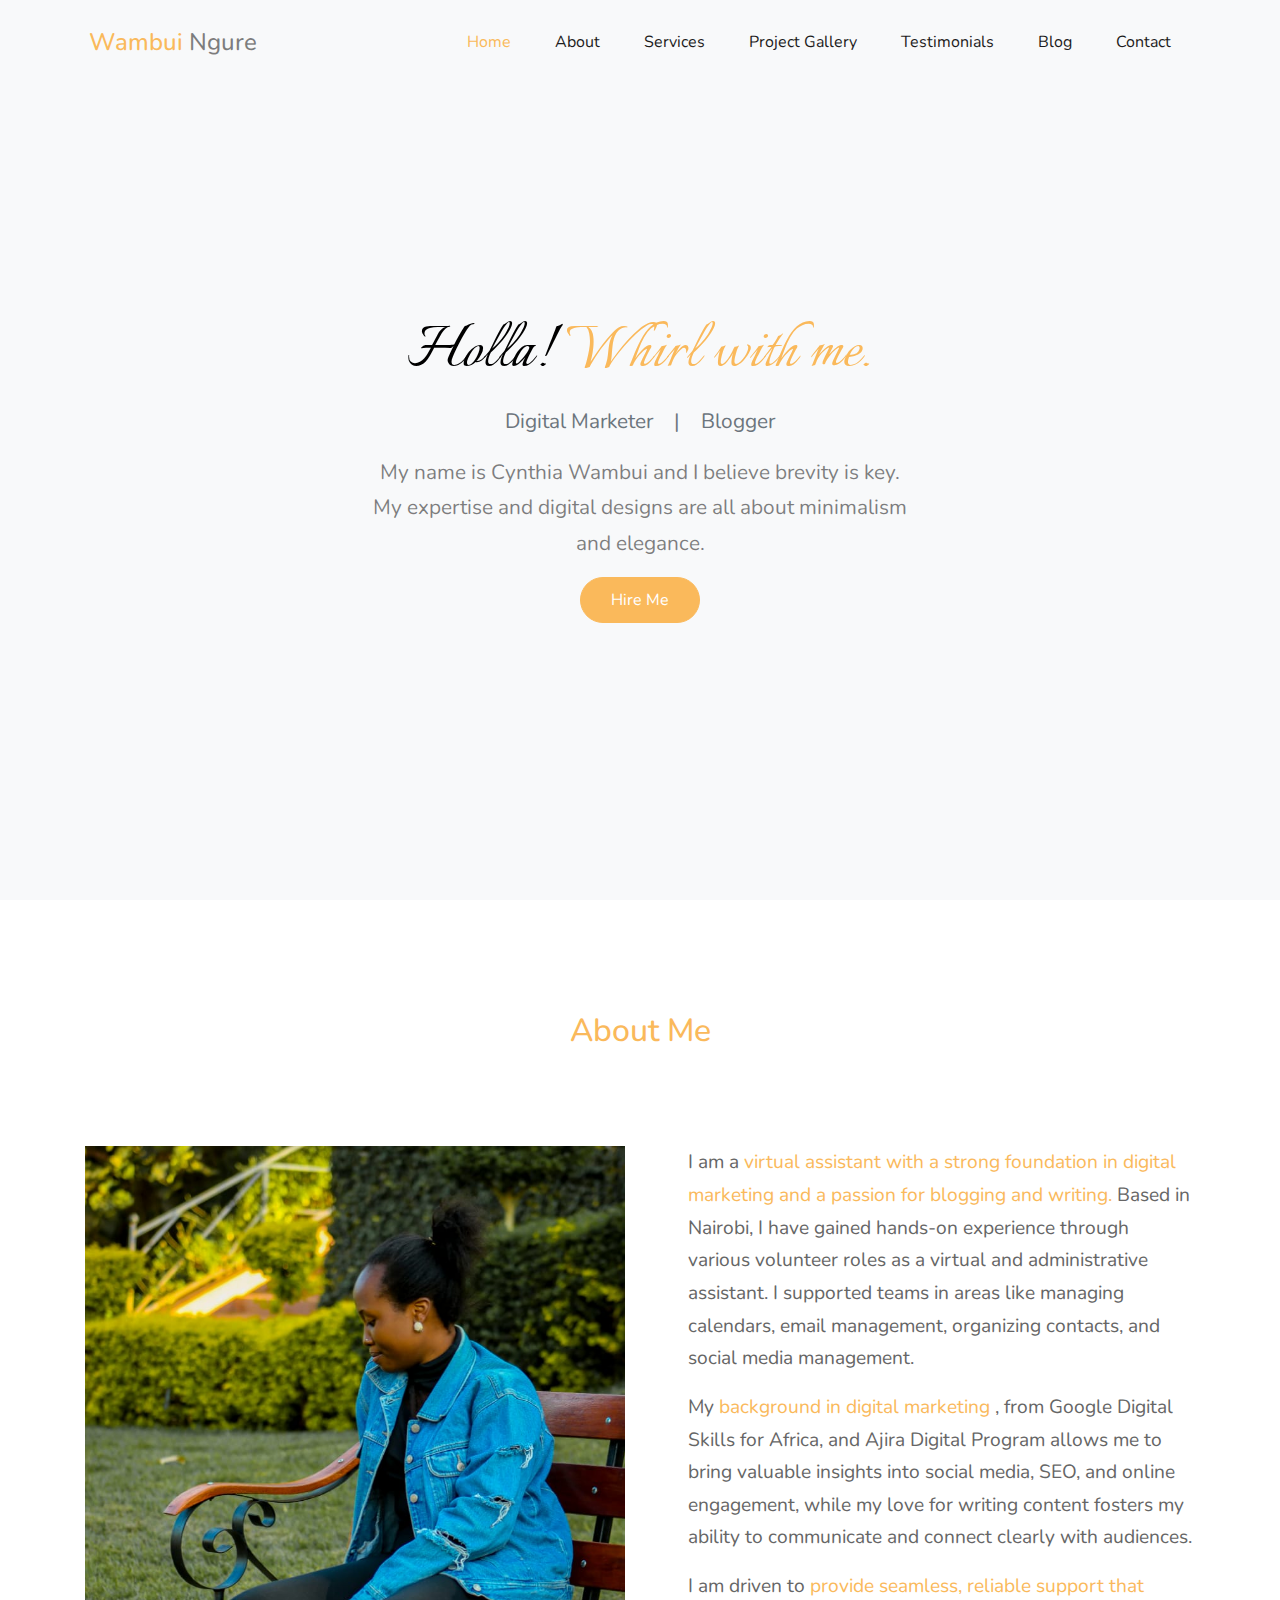
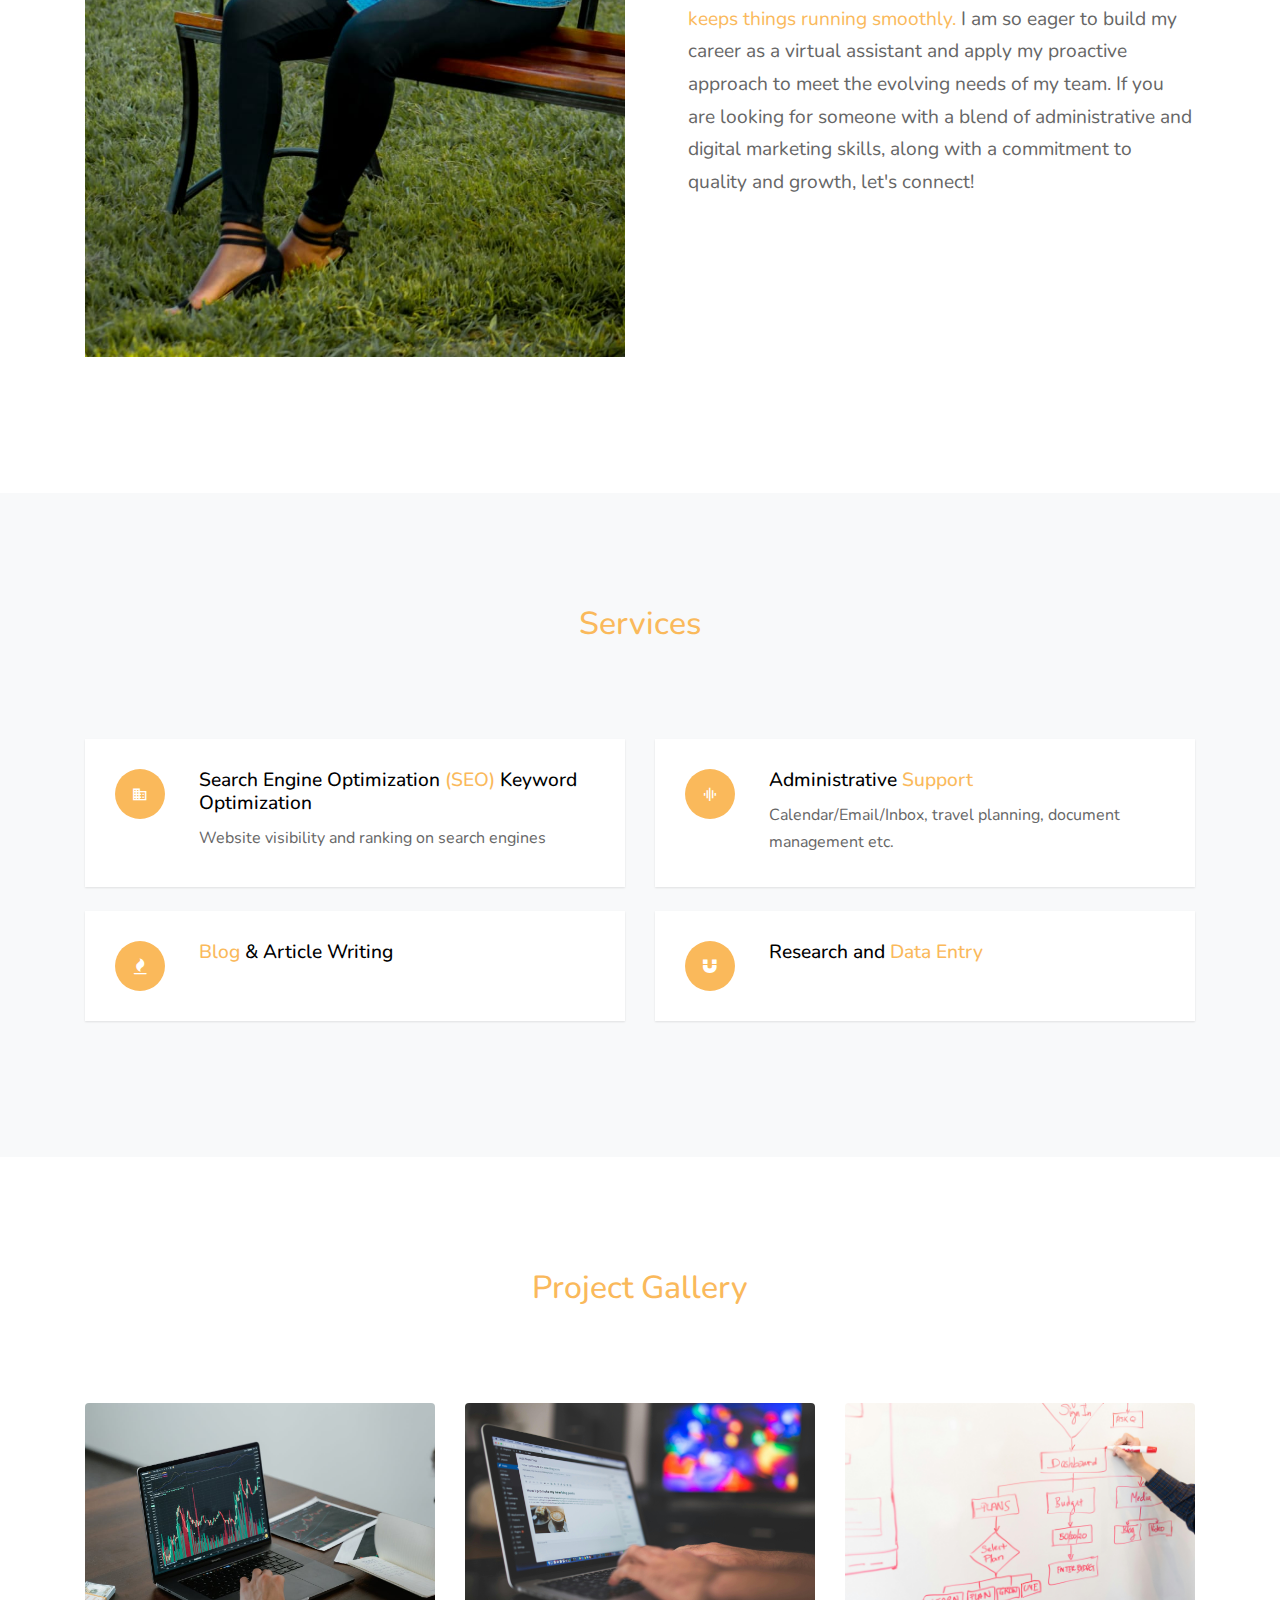
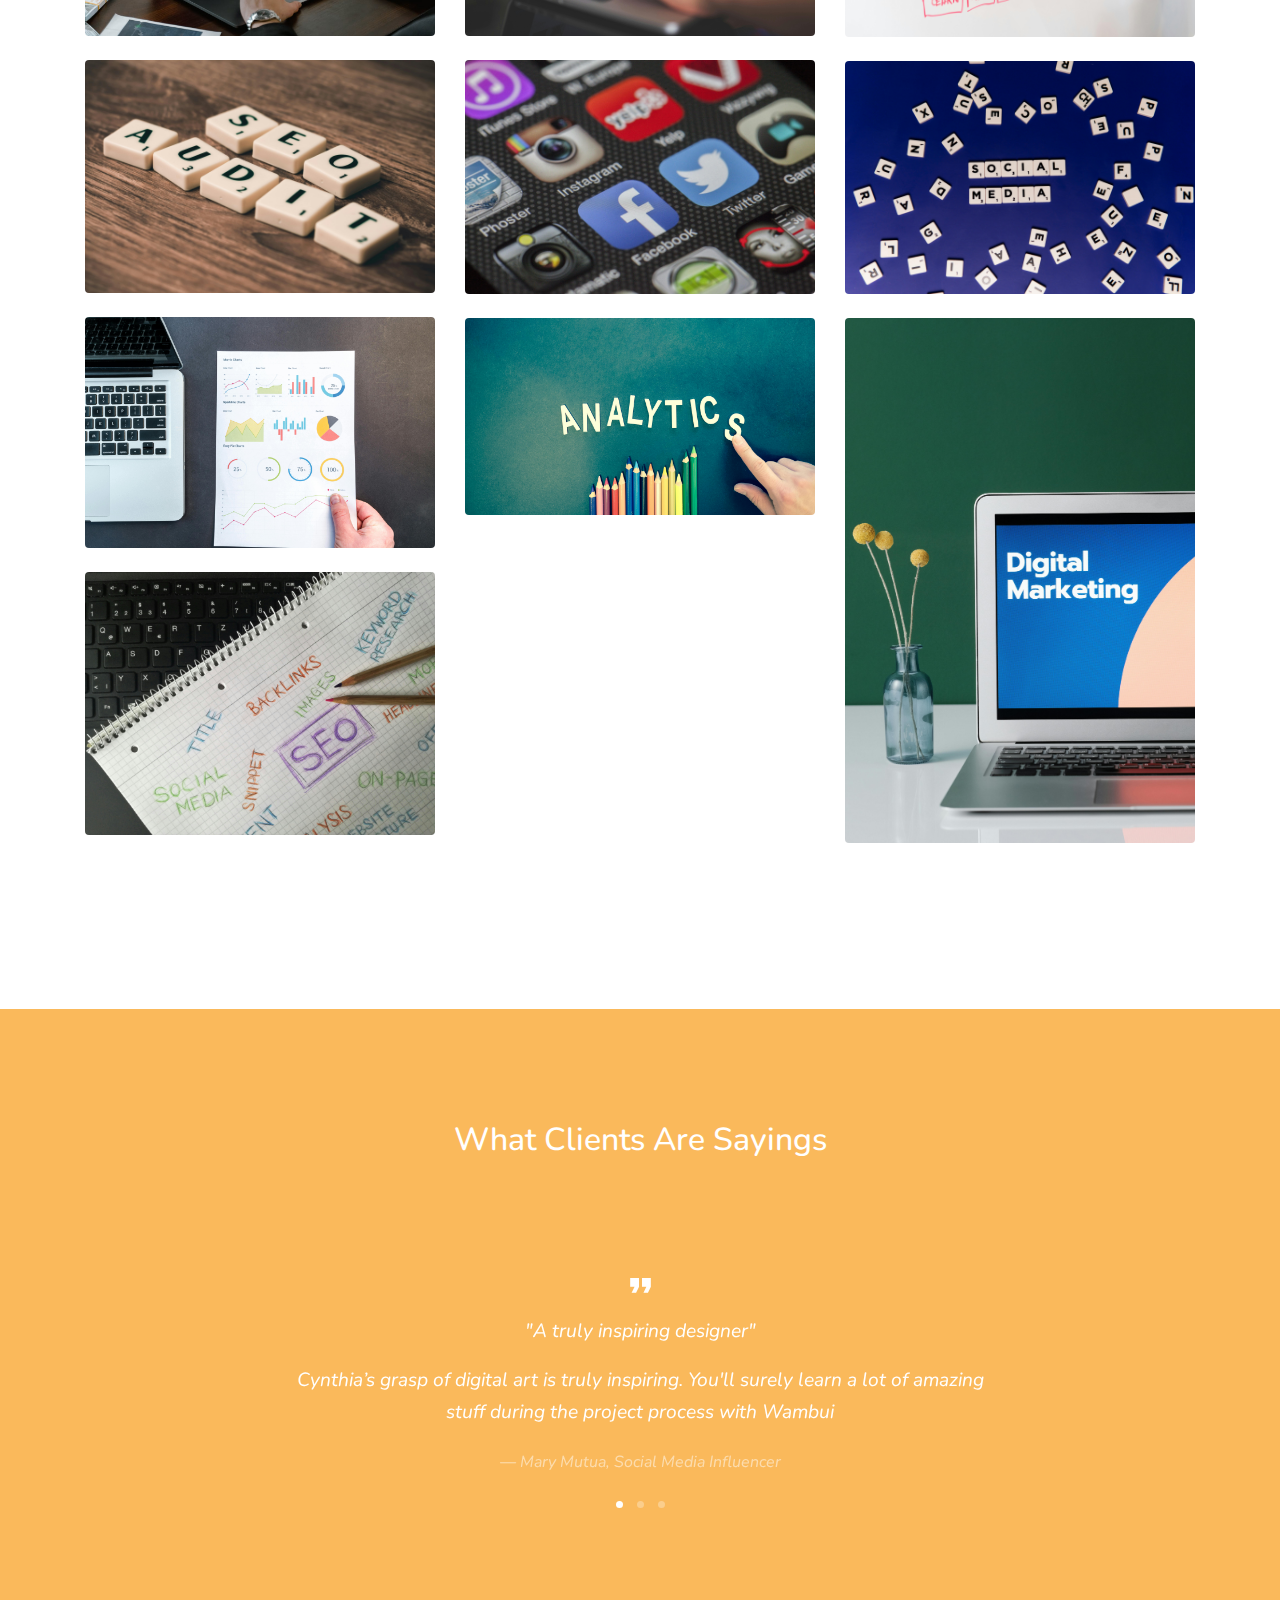
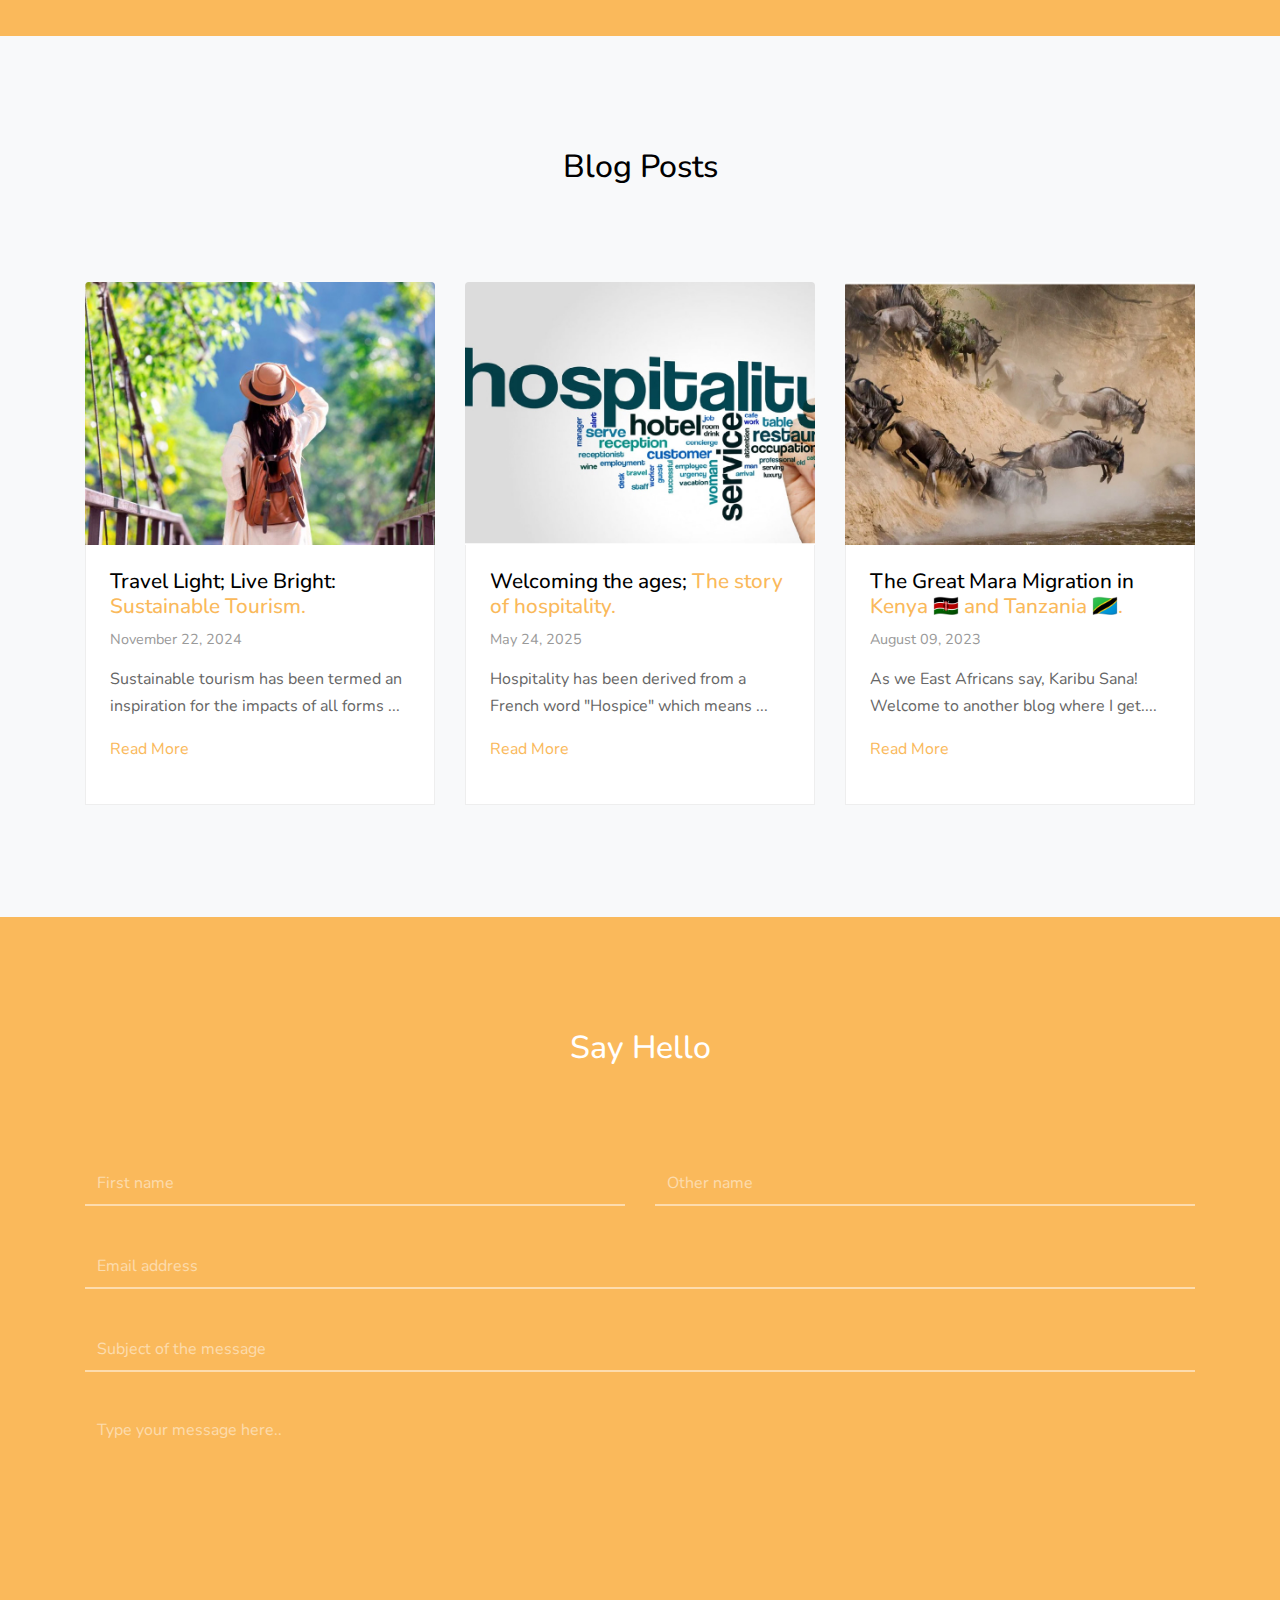
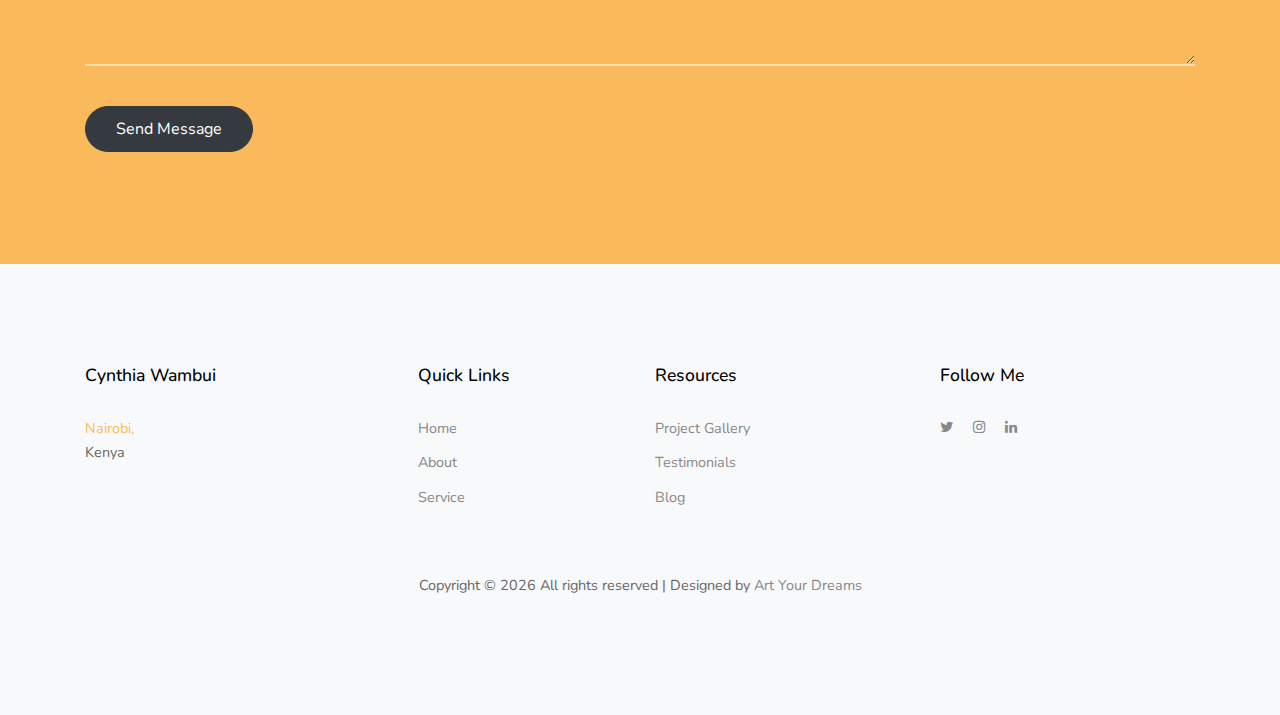
<file: index.html>
<!doctype html>
<html lang="en">
<head>
    <title>Wambui Portfolio</title>
    <meta charset="utf-8">
    <meta name="viewport" content="width=device-width, initial-scale=1, shrink-to-fit=no">
    <meta name="p:domain_verify" content="055622226bb02fd408a4f61afe8e9870"/>

    <link href="https://fonts.googleapis.com/css?family=Nunito:300,400,700&display=swap" rel="stylesheet">
    <link rel="stylesheet" href="fonts/icomoon/style.css">

    <link rel="stylesheet" href="css/bootstrap.min.css">
    <link rel="stylesheet" href="css/jquery-ui.css">
    <link rel="stylesheet" href="css/owl.carousel.min.css">
    <link rel="stylesheet" href="css/owl.theme.default.min.css">
    <link rel="stylesheet" href="css/owl.theme.default.min.css">

    <link rel="stylesheet" href="css/jquery.fancybox.min.css">

    <link rel="stylesheet" href="css/bootstrap-datepicker.css">

    <link rel="stylesheet" href="fonts/flaticon/font/flaticon.css">

    <link rel="stylesheet" href="css/aos.css">

    <link rel="stylesheet" href="css/style.css">

</head>
<body data-spy="scroll" data-target=".site-navbar-target" data-offset="300">


<div class="site-wrap">

    <div class="site-mobile-menu site-navbar-target">
        <div class="site-mobile-menu-header">
            <div class="site-mobile-menu-close mt-3">
                <span class="icon-close2 js-menu-toggle"></span>
            </div>
        </div>
        <div class="site-mobile-menu-body"></div>
    </div>
    <!--Navbar Section-->
    <header class="site-navbar py-4 js-sticky-header site-navbar-target" role="banner">

        <div class="container flex-lg-column">
            <div class="row align-items-center justify-content-between mx-1">


                <h1 class="m-0 site-logo"><a href="index.html">Wambui</a> <span class="text-black-50"> Ngure</span></h1>


                <div class="text-right">

                    <nav class="site-navigation position-relative" role="navigation">
                        <ul class="site-menu main-menu js-clone-nav mr-auto d-none d-lg-block">
                            <li><a href="#home-section" class="nav-link">Home</a></li>
                            <li><a href="#about-section" class="nav-link">About</a></li>
                            <li><a href="#services-section" class="nav-link">Services</a></li>
                            <li><a href="#portfolio-section" class="nav-link">Project Gallery</a></li>
                            <li><a href="#testimonials-section" class="nav-link">Testimonials</a></li>
                            <li><a href="#blog-section" class="nav-link">Blog</a></li>
                            <li><a href="#contact-section" class="nav-link">Contact</a></li>
                        </ul>
                    </nav>


                    <div class="d-inline-block d-lg-none" style="position: relative; top: 3px;"><a href="#"
                                                                                                   class="site-menu-toggle js-menu-toggle float-right"><span
                            class="icon-menu h3"></span></a></div>

                </div>

            </div>
        </div>

    </header>

    <!--Home section-->
    <div class="site-blocks-cover overlay bg-light" id="home-section">

        <div class="container h-100 d-flex align-items-center justify-content-center">
            <div class="row justify-content-center">

                <div class="col-md-12 mt-lg-5 align-self-center text-intro">
                    <div class="row justify-content-center">
                        <div class="col-lg-6 text-center">
                            <h1 class="display-4 fw-bold text-center heading">Holla! <span class="primary_color">Whirl with me.</span>
                            </h1>
                            <p class="text-secondary">Digital Marketer <span class="mx-3">|</span> Blogger</p>
                            <p class="text-center text-black-50">My name is Cynthia Wambui and I believe brevity is key.
                                My expertise and digital designs are all about minimalism and elegance.</p>
                            <p><a href="#contact-section" class="btn smoothscroll btn-primary">Hire Me</a></p>
                        </div>
                    </div>
                </div>

            </div>
        </div>


    </div>

    <!--About Section-->
    <div class="site-section" id="about-section">
        <div class="container">
            <div class="row ">
                <div class="col-12 mb-5 position-relative">
                    <h2 class="section-title text-center mb-5 primary_color">About Me</h2>
                </div>
                <div class="col-lg-6 order-2 order-lg-1">
                    <img class="img-fluid mb-4" src="images/cynthia-about-photo.jpeg" alt="Image">

                </div>
                <div class="col-lg-6 order-3 pl-lg-5 order-lg-2">
                    <p>I am a <span class="primary_color">virtual assistant with a strong foundation in digital marketing and a passion for blogging and writing.</span>
                        Based in Nairobi, I have gained hands-on experience through various volunteer roles as a virtual
                        and administrative assistant. I supported teams in areas like managing calendars, email
                        management, organizing contacts, and social media management.</p>
                    <p>My <span class="primary_color">background in digital marketing</span> , from Google Digital
                        Skills for Africa, and Ajira Digital Program allows me to bring valuable insights into social
                        media, SEO, and online engagement, while my love for writing content fosters my ability to
                        communicate and connect clearly with audiences.</p>
                    <p>I am driven to <span class="primary_color">provide seamless, reliable support that keeps things running smoothly.</span>
                        I am so eager to build my career as a virtual assistant and apply my proactive approach to meet
                        the evolving needs of my team.
                        If you are looking for someone with a blend of administrative and digital marketing skills,
                        along with a commitment to quality and growth, let's connect!</p>
                </div>

            </div>
        </div>
    </div>


    <!--Service Section-->
    <div class="site-section bg-light" id="services-section">
        <div class="container">
            <div class="row ">
                <div class="col-12 mb-5 position-relative">
                    <h2 class="section-title text-center mb-5 primary_color">Services</h2>
                </div>

                <div class="col-md-6 mb-4">
                    <div class="service d-flex h-100">
                        <div class="service-number mr-4"><span class="icon-domain"></span></div>
                        <div class="service-about">
                            <h3>Search Engine Optimization <span class="primary_color">(SEO)</span> Keyword Optimization </h3>
                            <p>Website visibility and ranking on search engines</p>
                        </div>
                    </div>
                </div>

                <div class="col-md-6 mb-4">
                    <div class="service d-flex h-100">
                        <div class="service-number mr-4"><span class="icon-graphic_eq"></span></div>
                        <div class="service-about">
                            <h3>Administrative<span class="primary_color"> Support</span></h3>
                            <p>Calendar/Email/Inbox, travel planning, document management etc.</p>
                        </div>
                    </div>
                </div>

                <div class="col-md-6 mb-4">
                    <div class="service d-flex h-100">
                        <div class="service-number mr-4"><span class="icon-fire"></span></div>
                        <div class="service-about">
                            <h3><span class="primary_color">Blog </span> & Article Writing</h3>
<!--                            <p>Crafting strategies to grow online presence.</p>-->
                        </div>
                    </div>
                </div>

                <div class="col-md-6 mb-4">
                    <div class="service d-flex h-100">
                        <div class="service-number mr-4"><span class="icon-magnet"></span></div>
                        <div class="service-about">
                            <h3>Research and <span class="primary_color">Data Entry</span></h3>
<!--                            <p>Data-driven marketing for measurable results</p>-->
                        </div>
                    </div>
                </div>


            </div>
        </div>
    </div>


    <!--Portfolio Section-->
    <section class="site-section" id="portfolio-section">


        <div class="container">
            <div class="row mb-5">
                <div class="col-12 position-relative">
                    <h2 class="section-title text-center mb-5 primary_color">Project Gallery</h2>
                </div>
            </div>


            <div class="row">
                <div class="col-md-6 col-lg-4 item">
                    <a href="images/project_1.jpg" class="item-wrap fancybox mb-4">
                        <span class="icon-search2"></span>
                        <img class="img-fluid" src="images/project_1.jpg">
                    </a>
                    <a href="images/project_2.jpg" class="item-wrap fancybox mb-4">
                        <span class="icon-search2"></span>
                        <img class="img-fluid" src="images/project_2.jpg">
                    </a>
                    <a href="images/project_3.jpg" class="item-wrap fancybox mb-4">
                        <span class="icon-search2"></span>
                        <img class="img-fluid" src="images/project_3.jpg">
                    </a>
                    <a href="images/project_4.jpg" class="item-wrap fancybox mb-4">
                        <span class="icon-search2"></span>
                        <img class="img-fluid" src="images/project_4.jpg">
                    </a>
                </div>
                <div class="col-md-6 col-lg-4 item">
                    <a href="images/project_5.jpg" class="item-wrap fancybox mb-4">
                        <span class="icon-search2"></span>
                        <img class="img-fluid" src="images/project_5.jpg">
                    </a>
                    <a href="images/project_9.jpg" class="item-wrap fancybox mb-4">
                        <span class="icon-search2"></span>
                        <img class="img-fluid" src="images/project_9.jpg">
                    </a>
                    <a href="images/project_8.jpg" class="item-wrap fancybox mb-4">
                        <span class="icon-search2"></span>
                        <img class="img-fluid" src="images/project_8.jpg">
                    </a>
                </div>
                <div class="col-md-6 col-lg-4 item">
                    <a href="images/project_6.jpg" class="item-wrap fancybox mb-4">
                        <span class="icon-search2"></span>
                        <img class="img-fluid" src="images/project_6.jpg">
                    </a>
                    <a href="images/project_7.jpg" class="item-wrap fancybox mb-4">
                        <span class="icon-search2"></span>
                        <img class="img-fluid" src="images/project_7.jpg">
                    </a>
                    <a href="images/project_10.jpg" class="item-wrap fancybox mb-4">
                        <span class="icon-search2"></span>
                        <img class="img-fluid" src="images/project_10.jpg">
                    </a>
                </div>
            </div>


        </div>

    </section>

    <!--Testimonials Section-->
    <section class="site-section bg-primary" id="testimonials-section">
        <div class="container">
            <div class="row">
                <div class="col-12 mb-5 position-relative">
                    <h2 class="section-title text-center mb-5 text-white">What Clients Are Sayings</h2>
                </div>
            </div>
            <div class="owl-carousel slide-one-item">
                <div class="slide">
                    <blockquote>
                        <p>"A truly inspiring designer"</p>
                        <p>Cynthia’s grasp of digital art is truly inspiring.
                            You'll surely learn a lot of amazing stuff during the project process with Wambui </p>
                        <p><cite>&mdash; Mary Mutua, Social Media Influencer</cite></p>
                    </blockquote>
                </div>
                <div class="slide">
                    <blockquote>
                        <p>"Vibrant and encouraging enthusiasm"</p>
                        <p>Absolutely fulfilling project collaboration.
                            Wambui turned all of our ideas into beautiful visual tools -- all while maintaining a
                            vibrant and encouraging enthusiasm.</p>
                        <p><cite>&mdash; Stanley Nguma, a tech expert.</cite></p>
                    </blockquote>
                </div>
                <div class="slide">
                    <blockquote>
                        <p>"An exceptional digital marketing strategist"</p>
                        <p>Our company’s SEO, social media management and targeted advertising significantly increased
                            with Wambui’s expertise. Highly recommend!</p>
                        <p><cite>&mdash; Jason Maina, Clinic owner</cite></p>
                    </blockquote>
                </div>
            </div>
        </div>
    </section>

    <!--Blog Section-->
    <section class="site-section bg-light" id="blog-section">
        <div class="container">
            <div class="row">

                <div class="col-12 mb-5 position-relative">
                    <h2 class="section-title text-center mb-5">Blog Posts</h2>
                </div>


                <div class="col-md-12 mb-5 mb-lg-0 col-lg-4">
                    <div class="blog_entry">
                        <a href="https://cynthia01wambui.wixsite.com/whirlly/post/travel-light-live-bright-sustainable-tourism"
                           target="_blank"><img src="images/blogs-cynthia-03.jpg" alt="Image" class="img-fluid"></a>
                        <div class="p-4 bg-white">
                            <h3>
                                <a href="https://cynthia01wambui.wixsite.com/whirlly/post/travel-light-live-bright-sustainable-tourism">Travel
                                    Light; Live Bright: <span class="primary_color">Sustainable Tourism.</span></a></h3>
                            <span class="date">November 22, 2024</span>
                            <p>Sustainable tourism has been termed an inspiration for the impacts of all forms ...</p>
                            <p class="more"><a
                                    href="https://cynthia01wambui.wixsite.com/whirlly/post/travel-light-live-bright-sustainable-tourism">Read
                                More</a></p>
                        </div>
                    </div>
                </div>

                <div class="col-md-12 mb-5 mb-lg-0 col-lg-4">
                    <div class="blog_entry">
                        <a href="https://cynthia01wambui.wixsite.com/whirlly/post/welcoming-the-ages-the-story-of-hospitality"><img
                                src="images/blogs-cynthia-02.jpg" alt="Image" class="img-fluid"></a>
                        <div class="p-4 bg-white">
                            <h3>
                                <a href="https://cynthia01wambui.wixsite.com/whirlly/post/welcoming-the-ages-the-story-of-hospitality">Welcoming
                                    the ages; <span class="primary_color">The story of hospitality.</span></a></h3>
                            <span class="date">May 24, 2025</span>
                            <p>Hospitality has been derived from a French word "Hospice" which means ...</p>
                            <p class="more"><a
                                    href="https://cynthia01wambui.wixsite.com/whirlly/post/welcoming-the-ages-the-story-of-hospitality">Read
                                More</a></p>
                        </div>
                    </div>
                </div>

                <div class="col-md-12 mb-5 mb-lg-0 col-lg-4">
                    <div class="blog_entry">
                        <a href="https://cynthia01wambui.wixsite.com/whirlly/post/the-great-mara-migration-in-kenya-and-tanzania"
                           target="_blank"><img src="images/blogs-cynthia-05-05.jpg" alt="Image" class="img-fluid"></a>
                        <div class="p-4 bg-white">
                            <h3>
                                <a href="https://cynthia01wambui.wixsite.com/whirlly/post/the-great-mara-migration-in-kenya-and-tanzania">The
                                    Great Mara Migration in<span class="primary_color"> Kenya 🇰🇪 and Tanzania 🇹🇿.</span></a>
                            </h3>
                            <span class="date">August 09, 2023</span>
                            <p>As we East Africans say, Karibu Sana! Welcome to another blog where I get....</p>
                            <p class="more"><a
                                    href="https://cynthia01wambui.wixsite.com/whirlly/post/the-great-mara-migration-in-kenya-and-tanzania"
                                    target="_blank">Read More</a></p>
                        </div>
                    </div>
                </div>
            </div>
        </div>
    </section>

    <!--Contact Section-->
    <section class="site-section bg-primary" id="contact-section">
        <div class="container">
            <div class="row">
                <div class="col-12 mb-5 position-relative">
                    <h2 class="section-title text-center text-white mb-5">Say Hello</h2>
                </div>
            </div>
            <form action="#" class="form">
                <div class="row mb-4">
                    <div class="form-group col-6">
                        <input type="text" class="form-control" placeholder="First name">
                    </div>
                    <div class="form-group col-6">
                        <input type="text" class="form-control" placeholder="Other name">
                    </div>
                </div>

                <div class="row mb-4">
                    <div class="form-group col-12">
                        <input type="email" class="form-control" placeholder="Email address">
                    </div>
                </div>

                <div class="row mb-4">
                    <div class="form-group col-12">
                        <input type="text" class="form-control" placeholder="Subject of the message">
                    </div>
                </div>

                <div class="row mb-4">
                    <div class="form-group col-12">
                        <textarea name="" id="" cols="30" rows="10" class="form-control"
                                  placeholder="Type your message here.."></textarea>
                    </div>
                </div>

                <div class="row">
                    <div class="col-md-6">
                        <a href="mailto:whirlwambui@gmail.com"><input type="submit" class="btn btn-dark"
                                                                      value="Send Message"></a>
                    </div>
                </div>

            </form>
        </div>
    </section>

    <!--Footer Section    -->
    <footer class="site-section bg-light footer">
        <div class="container">
            <div class="row mb-5">
                <div class="col-md-3">
                    <h3 class="footer-title">Cynthia Wambui</h3>
                    <!--                    <p>Lorem ipsum dolor sit amet consectetur adipisicing elit. Dolor, animi.</p>-->
                    <p><span class="d-inline-block d-md-block primary_color">Nairobi,</span> Kenya</p>
                </div>
                <div class="col-md-5 mx-auto">
                    <div class="row">
                        <div class="col-lg-6">
                            <h3 class="footer-title">Quick Links</h3>
                            <ul class="list-unstyled">
                                <li><a href="#home-section">Home</a></li>
                                <li><a href="#about-section">About</a></li>
                                <li><a href="#services-section">Service</a></li>
                            </ul>
                        </div>
                        <div class="col-lg-6">
                            <h3 class="footer-title">Resources</h3>
                            <ul class="list-unstyled">
                                <li><a href="#portfolio-section">Project Gallery</a></li>
                                <li><a href="#testimonials-section">Testimonials</a></li>
                                <li><a href="#blog-section">Blog</a></li>
                            </ul>
                        </div>

                    </div>
                </div>
                <div class="col-md-3 align-items-center">
                    <h3 class="footer-title">Follow Me</h3>
                    <a href="#https://x.com/cynthianguree?s=21" class="social-circle pr-2"><span
                            class="icon-twitter"></span></a>
                    <a href="#https://www.instagram.com/cynthia.ngure_/profilecard/?igsh=MXB4ZGxhOWdtanE3OA=="
                       class="social-circle p-2"><span class="icon-instagram"></span></a>
                    <a href="#https://www.linkedin.com/in/cynthia-wambui-virtualassistant?utm_source=share&utm_campaign=share_via&utm_content=profile&utm_medium=ios_app"
                       class="social-circle p-2"><span class="icon-linkedin"></span></a>
                </div>
            </div>

            <div class="row">
                <div class="col-12 text-center">
                    <!-- Link back to Colorlib can't be removed. Template is licensed under CC BY 3.0. -->
                    <p>Copyright &copy;
                        <script>document.write(new Date().getFullYear());</script>
                        All rights reserved | Designed by <a href="https://creator-larry.vercel.app/"
                                                             target="_blank">Art Your Dreams</a></p>
                </div>
            </div>
        </div>
    </footer>

</div> <!-- .site-wrap -->

<script src="js/jquery-3.3.1.min.js"></script>
<script src="js/jquery-ui.js"></script>
<script src="js/popper.min.js"></script>
<script src="js/bootstrap.min.js"></script>
<script src="js/owl.carousel.min.js"></script>
<script src="js/jquery.easing.1.3.js"></script>
<script src="js/aos.js"></script>
<script src="js/jquery.fancybox.min.js"></script>
<script src="js/jquery.sticky.js"></script>

<script src="js/main.js"></script>


</body>
</html>
</file>
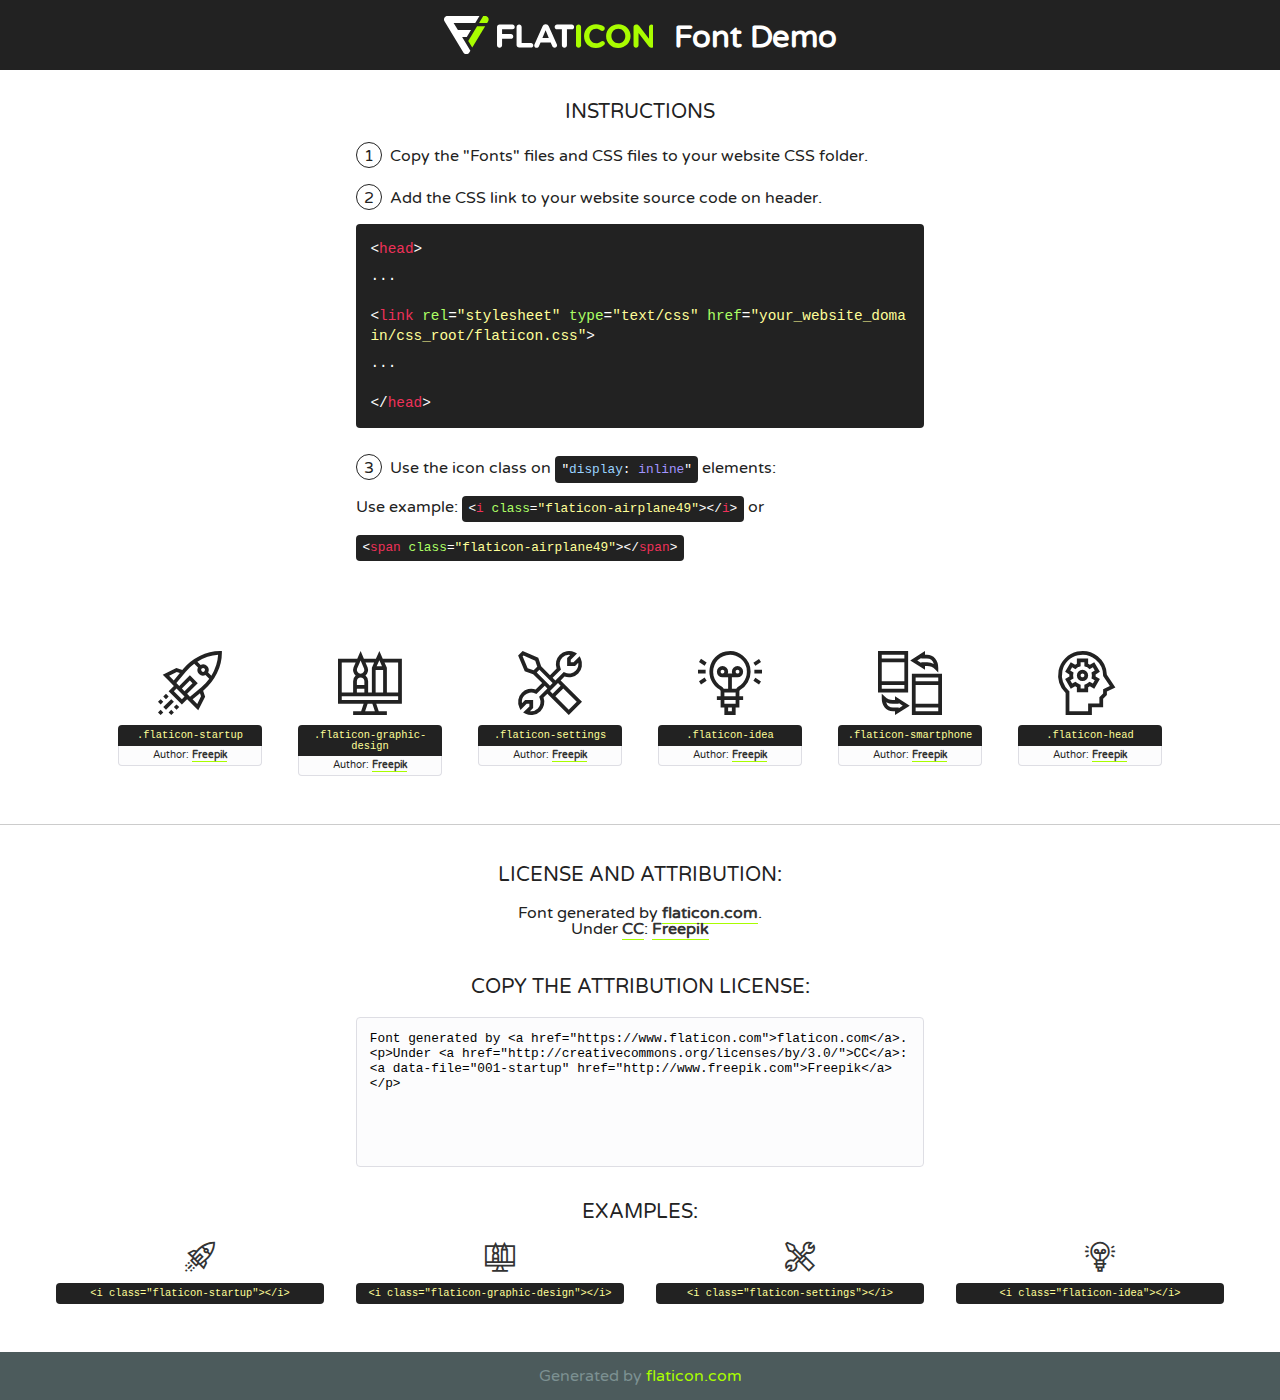
<file: fonts/flaticon/font/flaticon.html>
<!DOCTYPE html>
<!--
  Flaticon icon font: Flaticon
  Creation date: 03/04/2019 06:02
-->
<html>
<!DOCTYPE html>
<html>

<head>
    <title>Flaticon WebFont</title>
    <link href="http://fonts.googleapis.com/css?family=Varela+Round" rel="stylesheet" type="text/css" />
    <link rel="stylesheet" type="text/css" href="flaticon.css">
    <meta charset="UTF-8">
    <style>
    html, body, div, span, applet, object, iframe,
    h1, h2, h3, h4, h5, h6, p, blockquote, pre,
    a, abbr, acronym, address, big, cite, code,
    del, dfn, em, img, ins, kbd, q, s, samp,
    small, strike, strong, sub, sup, tt, var,
    b, u, i, center,
    dl, dt, dd, ol, ul, li,
    fieldset, form, label, legend,
    table, caption, tbody, tfoot, thead, tr, th, td,
    article, aside, canvas, details, embed, 
    figure, figcaption, footer, header, hgroup, 
    menu, nav, output, ruby, section, summary,
    time, mark, audio, video {
        margin: 0;
        padding: 0;
        border: 0;
        font-size: 100%;
        font: inherit;
        vertical-align: baseline;
    }
    /* HTML5 display-role reset for older browsers */
    article, aside, details, figcaption, figure, 
    footer, header, hgroup, menu, nav, section {
        display: block;
    }
    body {
        line-height: 1;
    }
    ol, ul {
        list-style: none;
    }
    blockquote, q {
        quotes: none;
    }
    blockquote:before, blockquote:after,
    q:before, q:after {
        content: '';
        content: none;
    }
    table {
        border-collapse: collapse;
        border-spacing: 0;
    }
    body {
        font-family: 'Varela Round', Helvetica, Arial, sans-serif;
        font-size: 16px;
        color: #222;
    }
    a {
        color: #333;
        border-bottom: 1px solid #a9fd00;
        font-weight: bold;
        text-decoration: none;
    }
    * {
        -moz-box-sizing: border-box;
        -webkit-box-sizing: border-box;
        box-sizing: border-box;
        margin: 0;
        padding: 0;
    }
    [class^="flaticon-"]:before, [class*=" flaticon-"]:before, [class^="flaticon-"]:after, [class*=" flaticon-"]:after {
        font-family: Flaticon;
        font-size: 30px;
        font-style: normal;
        margin-left: 20px;
        color: #333;
    }
    .wrapper {
        max-width: 600px;
        margin: auto;
        padding: 0 1em;
    }
    .title {
        font-size: 1.25em;
        text-align: center;
        margin-bottom: 1em;
        text-transform: uppercase;
    }
    header {
        text-align: center;
        background-color: #222;
        color: #fff;
        padding: 1em;
    }
    header .logo {
        width: 210px;
        height: 38px;
        display: inline-block;
        vertical-align: middle;
        margin-right: 1em;
        border: none;
    }
    header strong {
        font-size: 1.95em;
        font-weight: bold;
        vertical-align: middle;
        margin-top: 5px;
        display: inline-block;
    }
    .demo {
        margin: 2em auto;
        line-height: 1.25em;
    }
    .demo ul li {
        margin-bottom: 1em;
    }
    .demo ul li .num {
        color: #222;
        border-radius: 20px;
        display: inline-block;
        width: 26px;
        padding: 3px;
        height: 26px;
        text-align: center;
        margin-right: 0.5em;
        border: 1px solid #222;
    }
    .demo ul li code {
        background-color: #222;
        border-radius: 4px;
        padding: 0.25em 0.5em;
        display: inline-block;
        color: #fff;
        font-family: Consolas,Monaco,Lucida Console,Liberation Mono,DejaVu Sans Mono,Bitstream Vera Sans Mono,Courier New, monospace;
        font-weight: lighter;
        margin-top: 1em;
        font-size: 0.8em;
        word-break: break-all;
    }
    .demo ul li code.big {
        padding: 1em;
        font-size: 0.9em;
    }
    .demo ul li code .red {
        color: #EF3159;
    }
    .demo ul li code .green {
        color: #ACFF65;
    }
    .demo ul li code .yellow {
        color: #FFFF99;
    }
    .demo ul li code .blue {
        color: #99D3FF;
    }
    .demo ul li code .purple {
        color: #A295FF;
    }
    .demo ul li code .dots {
        margin-top: 0.5em;
        display: block;
    }
    #glyphs {
        border-bottom: 1px solid #ccc;
        padding: 2em 0;
        text-align: center;
    }
    .glyph {
        display: inline-block;
        width: 9em;
        margin: 1em;
        text-align: center;
        vertical-align: top;
        background: #FFF;
    }
    .glyph .glyph-icon {
        padding: 10px;
        display: block;
        font-family:"Flaticon";
        font-size: 64px;
        line-height: 1;
    }
    .glyph .glyph-icon:before {
        font-size: 64px;
        color: #222;
        margin-left: 0;
    }
    .class-name {
        font-size: 0.65em;
        background-color: #222;
        color: #fff;
        border-radius: 4px 4px 0 0;
        padding: 0.5em;
        color: #FFFF99;
        font-family: Consolas,Monaco,Lucida Console,Liberation Mono,DejaVu Sans Mono,Bitstream Vera Sans Mono,Courier New, monospace;
    }
    .author-name {
        font-size: 0.6em;
        background-color: #fcfcfd;
        border: 1px solid #DEDEE4;
        border-top: 0;
        border-radius: 0 0 4px 4px;
        padding: 0.5em;
    }
    .class-name:last-child {
        font-size: 10px;
        color:#888;
    }
    .class-name:last-child a {
        font-size: 10px;
        color:#555;
    }
    .class-name:last-child a:hover {
        color:#a9fd00;
    }
    .glyph > input {
        display: block;
        width: 100px;
        margin: 5px auto;
        text-align: center;
        font-size: 12px;
        cursor: text;
    }
    .glyph > input.icon-input {
        font-family:"Flaticon";
        font-size: 16px;
        margin-bottom: 10px;
    }
    .attribution .title {
        margin-top: 2em;
    }
    .attribution textarea {
        background-color: #fcfcfd;
        padding: 1em;
        border: none;
        box-shadow: none;
        border: 1px solid #DEDEE4;
        border-radius: 4px;
        resize: none;
        width: 100%;
        height: 150px;
        font-size: 0.8em;
        font-family: Consolas,Monaco,Lucida Console,Liberation Mono,DejaVu Sans Mono,Bitstream Vera Sans Mono,Courier New, monospace;
        -webkit-appearance: none;
    }
    .iconsuse {
        margin: 2em auto;
        text-align: center;
        max-width: 1200px;
    }
    .iconsuse:after {
        content: '';
        display: table;
        clear: both;
    }
    .iconsuse .image {
        float: left;
        width: 25%;
        padding: 0 1em;
    }
    .iconsuse .image p {
        margin-bottom: 1em;
    }
    .iconsuse .image span {
        display: block;
        font-size: 0.65em;
        background-color: #222;
        color: #fff;
        border-radius: 4px;
        padding: 0.5em;
        color: #FFFF99;
        margin-top: 1em;
        font-family: Consolas,Monaco,Lucida Console,Liberation Mono,DejaVu Sans Mono,Bitstream Vera Sans Mono,Courier New, monospace;
    }
    #footer {
        text-align: center;
        background-color: #4C5B5C;
        color: #7c9192;
        padding: 1em;
    }
    #footer a {
        border: none;
        color: #a9fd00;
        font-weight: normal;
    }
    @media (max-width: 960px) {
        .iconsuse .image {
            width: 50%;
        }
    }
    @media (max-width: 560px) {
        .iconsuse .image {
            width: 100%;
        }
    }
    </style>
</head>

<body class="characters-off">

    <header>
        <a href="https://www.flaticon.com" target="_blank" class="logo">
            <svg version="1.1" xmlns="http://www.w3.org/2000/svg" xmlns:xlink="http://www.w3.org/1999/xlink" xmlns:a="http://ns.adobe.com/AdobeSVGViewerExtensions/3.0/" viewBox="0 0 560.875 102.036" enable-background="new 0 0 560.875 102.036" xml:space="preserve">
                <defs>
                </defs>
                <g>
                    <g class="letters">
                        <path fill="#ffffff" d="M141.596,29.675c0-3.777,2.985-6.767,6.764-6.767h34.438c3.426,0,6.15,2.728,6.15,6.15
                        c0,3.43-2.724,6.149-6.15,6.149h-27.674v13.091h23.719c3.429,0,6.151,2.724,6.151,6.15c0,3.43-2.723,6.149-6.151,6.149h-23.719
                        v17.574c0,3.773-2.986,6.761-6.764,6.761c-3.779,0-6.764-2.989-6.764-6.761V29.675z"></path>
                        <path fill="#ffffff" d="M193.844,29.149c0-3.781,2.985-6.767,6.764-6.767c3.776,0,6.763,2.985,6.763,6.767v42.957h25.039
                        c3.426,0,6.149,2.726,6.149,6.153c0,3.425-2.723,6.15-6.149,6.15h-31.802c-3.779,0-6.764-2.986-6.764-6.768V29.149z"></path>
                        <path fill="#ffffff" d="M241.891,75.71l21.438-48.407c1.492-3.341,4.215-5.357,7.906-5.357h0.792
                        c3.686,0,6.323,2.017,7.815,5.357l21.439,48.407c0.436,0.967,0.701,1.845,0.701,2.723c0,3.602-2.809,6.501-6.414,6.501
                        c-3.161,0-5.269-1.845-6.499-4.655l-4.132-9.661h-27.059l-4.301,10.102c-1.144,2.631-3.426,4.214-6.237,4.214
                        c-3.517,0-6.24-2.81-6.24-6.325C241.1,77.64,241.451,76.677,241.891,75.71z M279.932,58.666l-8.521-20.297l-8.526,20.297H279.932
                        z"></path>
                        <path fill="#ffffff" d="M314.864,35.387H301.86c-3.429,0-6.239-2.813-6.239-6.238c0-3.429,2.811-6.24,6.239-6.24h39.533
                        c3.426,0,6.237,2.811,6.237,6.24c0,3.425-2.811,6.238-6.237,6.238h-13.001v42.785c0,3.773-2.99,6.761-6.764,6.761
                        c-3.779,0-6.764-2.989-6.764-6.761V35.387z"></path>
                        <path fill="#A9FD00" d="M352.615,29.149c0-3.781,2.985-6.767,6.767-6.767c3.774,0,6.761,2.985,6.761,6.767v49.024
                        c0,3.773-2.987,6.761-6.761,6.761c-3.781,0-6.767-2.989-6.767-6.761V29.149z"></path>
                        <path fill="#A9FD00" d="M374.132,53.836v-0.179c0-17.481,13.178-31.801,32.065-31.801c9.22,0,15.459,2.458,20.557,6.238
                        c1.402,1.054,2.637,2.985,2.637,5.357c0,3.692-2.985,6.59-6.681,6.59c-1.845,0-3.071-0.702-4.044-1.319
                        c-3.776-2.813-7.729-4.393-12.562-4.393c-10.364,0-17.831,8.611-17.831,19.154v0.173c0,10.542,7.291,19.329,17.831,19.329
                        c5.715,0,9.492-1.756,13.359-4.834c1.049-0.874,2.458-1.491,4.039-1.491c3.429,0,6.325,2.813,6.325,6.236
                        c0,2.106-1.056,3.78-2.282,4.834c-5.539,4.834-12.036,7.733-21.878,7.733C387.572,85.464,374.132,71.493,374.132,53.836z"></path>
                        <path fill="#A9FD00" d="M433.009,53.836v-0.179c0-17.481,13.79-31.801,32.766-31.801c18.981,0,32.592,14.143,32.592,31.628v0.173
                        c0,17.483-13.785,31.807-32.769,31.807C446.625,85.464,433.009,71.32,433.009,53.836z M484.224,53.836v-0.179
                        c0-10.539-7.725-19.326-18.626-19.326c-10.893,0-18.449,8.611-18.449,19.154v0.173c0,10.542,7.73,19.329,18.626,19.329
                        C476.676,72.986,484.224,64.378,484.224,53.836z"></path>
                        <path fill="#A9FD00" d="M506.233,29.321c0-3.774,2.99-6.763,6.767-6.763h1.401c3.252,0,5.183,1.583,7.029,3.953l26.093,34.265
                        V29.059c0-3.692,2.99-6.677,6.681-6.677c3.683,0,6.671,2.985,6.671,6.677v48.934c0,3.78-2.987,6.765-6.764,6.765h-0.436
                        c-3.257,0-5.188-1.581-7.034-3.953l-27.056-35.492v32.944c0,3.687-2.985,6.676-6.678,6.676c-3.683,0-6.673-2.989-6.673-6.676
                        V29.321z"></path>
                    </g>
                    <g class="insignia">
                        <path fill="#ffffff" d="M48.372,56.137h12.517l11.156-18.537H37.186L25.688,18.539h57.825L94.668,0H9.271
                        C5.925,0,2.842,1.801,1.198,4.716c-1.644,2.907-1.593,6.482,0.134,9.343l50.38,83.501c1.678,2.781,4.689,4.476,7.938,4.476
                        c3.246,0,6.257-1.695,7.935-4.476l2.898-4.804L48.372,56.137z"></path>
                        <g class="i">
                            <path fill="#A9FD00" d="M93.575,18.539h0.031v0.004l21.652,0.004l2.705-4.488c1.727-2.861,1.778-6.436,0.133-9.343
                            C116.454,1.801,113.371,0,110.026,0h-5.294L93.575,18.539z"></path>
                            <polygon fill="#A9FD00" points="88.291,27.356 64.725,66.486 75.519,84.404 109.942,27.356"></polygon>
                        </g>
                    </g>
                </g>
            </svg>
        </a>
        <strong>Font Demo</strong>
    </header>


    <section class="demo wrapper">

        <p class="title">Instructions</p>

        <ul>
            <li>
                <span class="num">1</span>Copy the "Fonts" files and CSS files to your website CSS folder.
            </li>
            <li>
                <span class="num">2</span>Add the CSS link to your website source code on header.
                <code class="big">
                    &lt;<span class="red">head</span>&gt;
                    <br/><span class="dots">...</span>
                    <br/>&lt;<span class="red">link</span> <span class="green">rel</span>=<span class="yellow">"stylesheet"</span> <span class="green">type</span>=<span class="yellow">"text/css"</span> <span class="green">href</span>=<span class="yellow">"your_website_domain/css_root/flaticon.css"</span>&gt;
                    <br/><span class="dots">...</span>
                    <br/>&lt;/<span class="red">head</span>&gt;
                </code>
            </li>

            <li>
                <p>
                    <span class="num">3</span>Use the icon class on <code>"<span class="blue">display</span>:<span class="purple"> inline</span>"</code> elements:
                    <br />
                    Use example: <code>&lt;<span class="red">i</span> <span class="green">class</span>=<span class="yellow">&quot;flaticon-airplane49&quot;</span>&gt;&lt;/<span class="red">i</span>&gt;</code> or <code>&lt;<span class="red">span</span> <span class="green">class</span>=<span class="yellow">&quot;flaticon-airplane49&quot;</span>&gt;&lt;/<span class="red">span</span>&gt;</code>
            </li>
        </ul>

    </section>




   <section id="glyphs">          
    
      
        <div class="glyph"><div class="glyph-icon flaticon-startup"></div>
            <div class="class-name">.flaticon-startup</div>
            <div class="author-name">Author: <a data-file="001-startup" href="http://www.freepik.com">Freepik</a> </div> 
        </div>        
        
        <div class="glyph"><div class="glyph-icon flaticon-graphic-design"></div>
            <div class="class-name">.flaticon-graphic-design</div>
            <div class="author-name">Author: <a data-file="002-graphic-design" href="http://www.freepik.com">Freepik</a> </div> 
        </div>        
        
        <div class="glyph"><div class="glyph-icon flaticon-settings"></div>
            <div class="class-name">.flaticon-settings</div>
            <div class="author-name">Author: <a data-file="003-settings" href="http://www.freepik.com">Freepik</a> </div> 
        </div>        
        
        <div class="glyph"><div class="glyph-icon flaticon-idea"></div>
            <div class="class-name">.flaticon-idea</div>
            <div class="author-name">Author: <a data-file="004-idea" href="http://www.freepik.com">Freepik</a> </div> 
        </div>        
        
        <div class="glyph"><div class="glyph-icon flaticon-smartphone"></div>
            <div class="class-name">.flaticon-smartphone</div>
            <div class="author-name">Author: <a data-file="005-smartphone" href="http://www.freepik.com">Freepik</a> </div> 
        </div>        
        
        <div class="glyph"><div class="glyph-icon flaticon-head"></div>
            <div class="class-name">.flaticon-head</div>
            <div class="author-name">Author: <a data-file="006-head" href="http://www.freepik.com">Freepik</a> </div> 
        </div>        
        

    </section>



    <section class="attribution wrapper"   style="text-align:center;">

      <div class="title">License and attribution:</div><div class="attrDiv">Font generated by <a href="https://www.flaticon.com">flaticon.com</a>. <div><p>Under <a href="http://creativecommons.org/licenses/by/3.0/">CC</a>: <a data-file="001-startup" href="http://www.freepik.com">Freepik</a></p>  </div>
      </div>
      <div class="title">Copy the Attribution License:</div>

    <textarea onclick="this.focus();this.select();">Font generated by &lt;a href=&quot;https://www.flaticon.com&quot;&gt;flaticon.com&lt;/a&gt;. <p>Under <a href="http://creativecommons.org/licenses/by/3.0/">CC</a>: <a data-file="001-startup" href="http://www.freepik.com">Freepik</a></p>  
     </textarea>

    </section>

    <section class="iconsuse">

          <div class="title">Examples:</div>            
             
            <div class="image">
                <p>
                    <i class="glyph-icon flaticon-startup"></i> 
                    <span>&lt;i class=&quot;flaticon-startup&quot;&gt;&lt;/i&gt;</span>
                </p>
            </div>
            
            <div class="image">
                <p>
                    <i class="glyph-icon flaticon-graphic-design"></i> 
                    <span>&lt;i class=&quot;flaticon-graphic-design&quot;&gt;&lt;/i&gt;</span>
                </p>
            </div>
            
            <div class="image">
                <p>
                    <i class="glyph-icon flaticon-settings"></i> 
                    <span>&lt;i class=&quot;flaticon-settings&quot;&gt;&lt;/i&gt;</span>
                </p>
            </div>
            
            <div class="image">
                <p>
                    <i class="glyph-icon flaticon-idea"></i> 
                    <span>&lt;i class=&quot;flaticon-idea&quot;&gt;&lt;/i&gt;</span>
                </p>
            </div>
                       
        </div>
                            
    </section>

<div id="footer">
    <div>Generated by <a href="https://www.flaticon.com">flaticon.com</a>
    </div>
</div>



</body>
</html>
</file>
<file: fonts/icomoon/style.css>
@font-face {
  font-family: 'icomoon';
  src:  url('fonts/icomoon.eot?10si43');
  src:  url('fonts/icomoon.eot?10si43#iefix') format('embedded-opentype'),
    url('fonts/icomoon.ttf?10si43') format('truetype'),
    url('fonts/icomoon.woff?10si43') format('woff'),
    url('fonts/icomoon.svg?10si43#icomoon') format('svg');
  font-weight: normal;
  font-style: normal;
}

[class^="icon-"], [class*=" icon-"] {
  /* use !important to prevent issues with browser extensions that change fonts */
  font-family: 'icomoon' !important;
  speak: none;
  font-style: normal;
  font-weight: normal;
  font-variant: normal;
  text-transform: none;
  line-height: 1;

  /* Better Font Rendering =========== */
  -webkit-font-smoothing: antialiased;
  -moz-osx-font-smoothing: grayscale;
}

.icon-asterisk:before {
  content: "\f069";
}
.icon-plus:before {
  content: "\f067";
}
.icon-question:before {
  content: "\f128";
}
.icon-minus:before {
  content: "\f068";
}
.icon-glass:before {
  content: "\f000";
}
.icon-music:before {
  content: "\f001";
}
.icon-search:before {
  content: "\f002";
}
.icon-envelope-o:before {
  content: "\f003";
}
.icon-heart:before {
  content: "\f004";
}
.icon-star:before {
  content: "\f005";
}
.icon-star-o:before {
  content: "\f006";
}
.icon-user:before {
  content: "\f007";
}
.icon-film:before {
  content: "\f008";
}
.icon-th-large:before {
  content: "\f009";
}
.icon-th:before {
  content: "\f00a";
}
.icon-th-list:before {
  content: "\f00b";
}
.icon-check:before {
  content: "\f00c";
}
.icon-close:before {
  content: "\f00d";
}
.icon-remove:before {
  content: "\f00d";
}
.icon-times:before {
  content: "\f00d";
}
.icon-search-plus:before {
  content: "\f00e";
}
.icon-search-minus:before {
  content: "\f010";
}
.icon-power-off:before {
  content: "\f011";
}
.icon-signal:before {
  content: "\f012";
}
.icon-cog:before {
  content: "\f013";
}
.icon-gear:before {
  content: "\f013";
}
.icon-trash-o:before {
  content: "\f014";
}
.icon-home:before {
  content: "\f015";
}
.icon-file-o:before {
  content: "\f016";
}
.icon-clock-o:before {
  content: "\f017";
}
.icon-road:before {
  content: "\f018";
}
.icon-download:before {
  content: "\f019";
}
.icon-arrow-circle-o-down:before {
  content: "\f01a";
}
.icon-arrow-circle-o-up:before {
  content: "\f01b";
}
.icon-inbox:before {
  content: "\f01c";
}
.icon-play-circle-o:before {
  content: "\f01d";
}
.icon-repeat:before {
  content: "\f01e";
}
.icon-rotate-right:before {
  content: "\f01e";
}
.icon-refresh:before {
  content: "\f021";
}
.icon-list-alt:before {
  content: "\f022";
}
.icon-lock:before {
  content: "\f023";
}
.icon-flag:before {
  content: "\f024";
}
.icon-headphones:before {
  content: "\f025";
}
.icon-volume-off:before {
  content: "\f026";
}
.icon-volume-down:before {
  content: "\f027";
}
.icon-volume-up:before {
  content: "\f028";
}
.icon-qrcode:before {
  content: "\f029";
}
.icon-barcode:before {
  content: "\f02a";
}
.icon-tag:before {
  content: "\f02b";
}
.icon-tags:before {
  content: "\f02c";
}
.icon-book:before {
  content: "\f02d";
}
.icon-bookmark:before {
  content: "\f02e";
}
.icon-print:before {
  content: "\f02f";
}
.icon-camera:before {
  content: "\f030";
}
.icon-font:before {
  content: "\f031";
}
.icon-bold:before {
  content: "\f032";
}
.icon-italic:before {
  content: "\f033";
}
.icon-text-height:before {
  content: "\f034";
}
.icon-text-width:before {
  content: "\f035";
}
.icon-align-left:before {
  content: "\f036";
}
.icon-align-center:before {
  content: "\f037";
}
.icon-align-right:before {
  content: "\f038";
}
.icon-align-justify:before {
  content: "\f039";
}
.icon-list:before {
  content: "\f03a";
}
.icon-dedent:before {
  content: "\f03b";
}
.icon-outdent:before {
  content: "\f03b";
}
.icon-indent:before {
  content: "\f03c";
}
.icon-video-camera:before {
  content: "\f03d";
}
.icon-image:before {
  content: "\f03e";
}
.icon-photo:before {
  content: "\f03e";
}
.icon-picture-o:before {
  content: "\f03e";
}
.icon-pencil:before {
  content: "\f040";
}
.icon-map-marker:before {
  content: "\f041";
}
.icon-adjust:before {
  content: "\f042";
}
.icon-tint:before {
  content: "\f043";
}
.icon-edit:before {
  content: "\f044";
}
.icon-pencil-square-o:before {
  content: "\f044";
}
.icon-share-square-o:before {
  content: "\f045";
}
.icon-check-square-o:before {
  content: "\f046";
}
.icon-arrows:before {
  content: "\f047";
}
.icon-step-backward:before {
  content: "\f048";
}
.icon-fast-backward:before {
  content: "\f049";
}
.icon-backward:before {
  content: "\f04a";
}
.icon-play:before {
  content: "\f04b";
}
.icon-pause:before {
  content: "\f04c";
}
.icon-stop:before {
  content: "\f04d";
}
.icon-forward:before {
  content: "\f04e";
}
.icon-fast-forward:before {
  content: "\f050";
}
.icon-step-forward:before {
  content: "\f051";
}
.icon-eject:before {
  content: "\f052";
}
.icon-chevron-left:before {
  content: "\f053";
}
.icon-chevron-right:before {
  content: "\f054";
}
.icon-plus-circle:before {
  content: "\f055";
}
.icon-minus-circle:before {
  content: "\f056";
}
.icon-times-circle:before {
  content: "\f057";
}
.icon-check-circle:before {
  content: "\f058";
}
.icon-question-circle:before {
  content: "\f059";
}
.icon-info-circle:before {
  content: "\f05a";
}
.icon-crosshairs:before {
  content: "\f05b";
}
.icon-times-circle-o:before {
  content: "\f05c";
}
.icon-check-circle-o:before {
  content: "\f05d";
}
.icon-ban:before {
  content: "\f05e";
}
.icon-arrow-left:before {
  content: "\f060";
}
.icon-arrow-right:before {
  content: "\f061";
}
.icon-arrow-up:before {
  content: "\f062";
}
.icon-arrow-down:before {
  content: "\f063";
}
.icon-mail-forward:before {
  content: "\f064";
}
.icon-share:before {
  content: "\f064";
}
.icon-expand:before {
  content: "\f065";
}
.icon-compress:before {
  content: "\f066";
}
.icon-exclamation-circle:before {
  content: "\f06a";
}
.icon-gift:before {
  content: "\f06b";
}
.icon-leaf:before {
  content: "\f06c";
}
.icon-fire:before {
  content: "\f06d";
}
.icon-eye:before {
  content: "\f06e";
}
.icon-eye-slash:before {
  content: "\f070";
}
.icon-exclamation-triangle:before {
  content: "\f071";
}
.icon-warning:before {
  content: "\f071";
}
.icon-plane:before {
  content: "\f072";
}
.icon-calendar:before {
  content: "\f073";
}
.icon-random:before {
  content: "\f074";
}
.icon-comment:before {
  content: "\f075";
}
.icon-magnet:before {
  content: "\f076";
}
.icon-chevron-up:before {
  content: "\f077";
}
.icon-chevron-down:before {
  content: "\f078";
}
.icon-retweet:before {
  content: "\f079";
}
.icon-shopping-cart:before {
  content: "\f07a";
}
.icon-folder:before {
  content: "\f07b";
}
.icon-folder-open:before {
  content: "\f07c";
}
.icon-arrows-v:before {
  content: "\f07d";
}
.icon-arrows-h:before {
  content: "\f07e";
}
.icon-bar-chart:before {
  content: "\f080";
}
.icon-bar-chart-o:before {
  content: "\f080";
}
.icon-twitter-square:before {
  content: "\f081";
}
.icon-facebook-square:before {
  content: "\f082";
}
.icon-camera-retro:before {
  content: "\f083";
}
.icon-key:before {
  content: "\f084";
}
.icon-cogs:before {
  content: "\f085";
}
.icon-gears:before {
  content: "\f085";
}
.icon-comments:before {
  content: "\f086";
}
.icon-thumbs-o-up:before {
  content: "\f087";
}
.icon-thumbs-o-down:before {
  content: "\f088";
}
.icon-star-half:before {
  content: "\f089";
}
.icon-heart-o:before {
  content: "\f08a";
}
.icon-sign-out:before {
  content: "\f08b";
}
.icon-linkedin-square:before {
  content: "\f08c";
}
.icon-thumb-tack:before {
  content: "\f08d";
}
.icon-external-link:before {
  content: "\f08e";
}
.icon-sign-in:before {
  content: "\f090";
}
.icon-trophy:before {
  content: "\f091";
}
.icon-github-square:before {
  content: "\f092";
}
.icon-upload:before {
  content: "\f093";
}
.icon-lemon-o:before {
  content: "\f094";
}
.icon-phone:before {
  content: "\f095";
}
.icon-square-o:before {
  content: "\f096";
}
.icon-bookmark-o:before {
  content: "\f097";
}
.icon-phone-square:before {
  content: "\f098";
}
.icon-twitter:before {
  content: "\f099";
}
.icon-facebook:before {
  content: "\f09a";
}
.icon-facebook-f:before {
  content: "\f09a";
}
.icon-github:before {
  content: "\f09b";
}
.icon-unlock:before {
  content: "\f09c";
}
.icon-credit-card:before {
  content: "\f09d";
}
.icon-feed:before {
  content: "\f09e";
}
.icon-rss:before {
  content: "\f09e";
}
.icon-hdd-o:before {
  content: "\f0a0";
}
.icon-bullhorn:before {
  content: "\f0a1";
}
.icon-bell-o:before {
  content: "\f0a2";
}
.icon-certificate:before {
  content: "\f0a3";
}
.icon-hand-o-right:before {
  content: "\f0a4";
}
.icon-hand-o-left:before {
  content: "\f0a5";
}
.icon-hand-o-up:before {
  content: "\f0a6";
}
.icon-hand-o-down:before {
  content: "\f0a7";
}
.icon-arrow-circle-left:before {
  content: "\f0a8";
}
.icon-arrow-circle-right:before {
  content: "\f0a9";
}
.icon-arrow-circle-up:before {
  content: "\f0aa";
}
.icon-arrow-circle-down:before {
  content: "\f0ab";
}
.icon-globe:before {
  content: "\f0ac";
}
.icon-wrench:before {
  content: "\f0ad";
}
.icon-tasks:before {
  content: "\f0ae";
}
.icon-filter:before {
  content: "\f0b0";
}
.icon-briefcase:before {
  content: "\f0b1";
}
.icon-arrows-alt:before {
  content: "\f0b2";
}
.icon-group:before {
  content: "\f0c0";
}
.icon-users:before {
  content: "\f0c0";
}
.icon-chain:before {
  content: "\f0c1";
}
.icon-link:before {
  content: "\f0c1";
}
.icon-cloud:before {
  content: "\f0c2";
}
.icon-flask:before {
  content: "\f0c3";
}
.icon-cut:before {
  content: "\f0c4";
}
.icon-scissors:before {
  content: "\f0c4";
}
.icon-copy:before {
  content: "\f0c5";
}
.icon-files-o:before {
  content: "\f0c5";
}
.icon-paperclip:before {
  content: "\f0c6";
}
.icon-floppy-o:before {
  content: "\f0c7";
}
.icon-save:before {
  content: "\f0c7";
}
.icon-square:before {
  content: "\f0c8";
}
.icon-bars:before {
  content: "\f0c9";
}
.icon-navicon:before {
  content: "\f0c9";
}
.icon-reorder:before {
  content: "\f0c9";
}
.icon-list-ul:before {
  content: "\f0ca";
}
.icon-list-ol:before {
  content: "\f0cb";
}
.icon-strikethrough:before {
  content: "\f0cc";
}
.icon-underline:before {
  content: "\f0cd";
}
.icon-table:before {
  content: "\f0ce";
}
.icon-magic:before {
  content: "\f0d0";
}
.icon-truck:before {
  content: "\f0d1";
}
.icon-pinterest:before {
  content: "\f0d2";
}
.icon-pinterest-square:before {
  content: "\f0d3";
}
.icon-google-plus-square:before {
  content: "\f0d4";
}
.icon-google-plus:before {
  content: "\f0d5";
}
.icon-money:before {
  content: "\f0d6";
}
.icon-caret-down:before {
  content: "\f0d7";
}
.icon-caret-up:before {
  content: "\f0d8";
}
.icon-caret-left:before {
  content: "\f0d9";
}
.icon-caret-right:before {
  content: "\f0da";
}
.icon-columns:before {
  content: "\f0db";
}
.icon-sort:before {
  content: "\f0dc";
}
.icon-unsorted:before {
  content: "\f0dc";
}
.icon-sort-desc:before {
  content: "\f0dd";
}
.icon-sort-down:before {
  content: "\f0dd";
}
.icon-sort-asc:before {
  content: "\f0de";
}
.icon-sort-up:before {
  content: "\f0de";
}
.icon-envelope:before {
  content: "\f0e0";
}
.icon-linkedin:before {
  content: "\f0e1";
}
.icon-rotate-left:before {
  content: "\f0e2";
}
.icon-undo:before {
  content: "\f0e2";
}
.icon-gavel:before {
  content: "\f0e3";
}
.icon-legal:before {
  content: "\f0e3";
}
.icon-dashboard:before {
  content: "\f0e4";
}
.icon-tachometer:before {
  content: "\f0e4";
}
.icon-comment-o:before {
  content: "\f0e5";
}
.icon-comments-o:before {
  content: "\f0e6";
}
.icon-bolt:before {
  content: "\f0e7";
}
.icon-flash:before {
  content: "\f0e7";
}
.icon-sitemap:before {
  content: "\f0e8";
}
.icon-umbrella:before {
  content: "\f0e9";
}
.icon-clipboard:before {
  content: "\f0ea";
}
.icon-paste:before {
  content: "\f0ea";
}
.icon-lightbulb-o:before {
  content: "\f0eb";
}
.icon-exchange:before {
  content: "\f0ec";
}
.icon-cloud-download:before {
  content: "\f0ed";
}
.icon-cloud-upload:before {
  content: "\f0ee";
}
.icon-user-md:before {
  content: "\f0f0";
}
.icon-stethoscope:before {
  content: "\f0f1";
}
.icon-suitcase:before {
  content: "\f0f2";
}
.icon-bell:before {
  content: "\f0f3";
}
.icon-coffee:before {
  content: "\f0f4";
}
.icon-cutlery:before {
  content: "\f0f5";
}
.icon-file-text-o:before {
  content: "\f0f6";
}
.icon-building-o:before {
  content: "\f0f7";
}
.icon-hospital-o:before {
  content: "\f0f8";
}
.icon-ambulance:before {
  content: "\f0f9";
}
.icon-medkit:before {
  content: "\f0fa";
}
.icon-fighter-jet:before {
  content: "\f0fb";
}
.icon-beer:before {
  content: "\f0fc";
}
.icon-h-square:before {
  content: "\f0fd";
}
.icon-plus-square:before {
  content: "\f0fe";
}
.icon-angle-double-left:before {
  content: "\f100";
}
.icon-angle-double-right:before {
  content: "\f101";
}
.icon-angle-double-up:before {
  content: "\f102";
}
.icon-angle-double-down:before {
  content: "\f103";
}
.icon-angle-left:before {
  content: "\f104";
}
.icon-angle-right:before {
  content: "\f105";
}
.icon-angle-up:before {
  content: "\f106";
}
.icon-angle-down:before {
  content: "\f107";
}
.icon-desktop:before {
  content: "\f108";
}
.icon-laptop:before {
  content: "\f109";
}
.icon-tablet:before {
  content: "\f10a";
}
.icon-mobile:before {
  content: "\f10b";
}
.icon-mobile-phone:before {
  content: "\f10b";
}
.icon-circle-o:before {
  content: "\f10c";
}
.icon-quote-left:before {
  content: "\f10d";
}
.icon-quote-right:before {
  content: "\f10e";
}
.icon-spinner:before {
  content: "\f110";
}
.icon-circle:before {
  content: "\f111";
}
.icon-mail-reply:before {
  content: "\f112";
}
.icon-reply:before {
  content: "\f112";
}
.icon-github-alt:before {
  content: "\f113";
}
.icon-folder-o:before {
  content: "\f114";
}
.icon-folder-open-o:before {
  content: "\f115";
}
.icon-smile-o:before {
  content: "\f118";
}
.icon-frown-o:before {
  content: "\f119";
}
.icon-meh-o:before {
  content: "\f11a";
}
.icon-gamepad:before {
  content: "\f11b";
}
.icon-keyboard-o:before {
  content: "\f11c";
}
.icon-flag-o:before {
  content: "\f11d";
}
.icon-flag-checkered:before {
  content: "\f11e";
}
.icon-terminal:before {
  content: "\f120";
}
.icon-code:before {
  content: "\f121";
}
.icon-mail-reply-all:before {
  content: "\f122";
}
.icon-reply-all:before {
  content: "\f122";
}
.icon-star-half-empty:before {
  content: "\f123";
}
.icon-star-half-full:before {
  content: "\f123";
}
.icon-star-half-o:before {
  content: "\f123";
}
.icon-location-arrow:before {
  content: "\f124";
}
.icon-crop:before {
  content: "\f125";
}
.icon-code-fork:before {
  content: "\f126";
}
.icon-chain-broken:before {
  content: "\f127";
}
.icon-unlink:before {
  content: "\f127";
}
.icon-info:before {
  content: "\f129";
}
.icon-exclamation:before {
  content: "\f12a";
}
.icon-superscript:before {
  content: "\f12b";
}
.icon-subscript:before {
  content: "\f12c";
}
.icon-eraser:before {
  content: "\f12d";
}
.icon-puzzle-piece:before {
  content: "\f12e";
}
.icon-microphone:before {
  content: "\f130";
}
.icon-microphone-slash:before {
  content: "\f131";
}
.icon-shield:before {
  content: "\f132";
}
.icon-calendar-o:before {
  content: "\f133";
}
.icon-fire-extinguisher:before {
  content: "\f134";
}
.icon-rocket:before {
  content: "\f135";
}
.icon-maxcdn:before {
  content: "\f136";
}
.icon-chevron-circle-left:before {
  content: "\f137";
}
.icon-chevron-circle-right:before {
  content: "\f138";
}
.icon-chevron-circle-up:before {
  content: "\f139";
}
.icon-chevron-circle-down:before {
  content: "\f13a";
}
.icon-html5:before {
  content: "\f13b";
}
.icon-css3:before {
  content: "\f13c";
}
.icon-anchor:before {
  content: "\f13d";
}
.icon-unlock-alt:before {
  content: "\f13e";
}
.icon-bullseye:before {
  content: "\f140";
}
.icon-ellipsis-h:before {
  content: "\f141";
}
.icon-ellipsis-v:before {
  content: "\f142";
}
.icon-rss-square:before {
  content: "\f143";
}
.icon-play-circle:before {
  content: "\f144";
}
.icon-ticket:before {
  content: "\f145";
}
.icon-minus-square:before {
  content: "\f146";
}
.icon-minus-square-o:before {
  content: "\f147";
}
.icon-level-up:before {
  content: "\f148";
}
.icon-level-down:before {
  content: "\f149";
}
.icon-check-square:before {
  content: "\f14a";
}
.icon-pencil-square:before {
  content: "\f14b";
}
.icon-external-link-square:before {
  content: "\f14c";
}
.icon-share-square:before {
  content: "\f14d";
}
.icon-compass:before {
  content: "\f14e";
}
.icon-caret-square-o-down:before {
  content: "\f150";
}
.icon-toggle-down:before {
  content: "\f150";
}
.icon-caret-square-o-up:before {
  content: "\f151";
}
.icon-toggle-up:before {
  content: "\f151";
}
.icon-caret-square-o-right:before {
  content: "\f152";
}
.icon-toggle-right:before {
  content: "\f152";
}
.icon-eur:before {
  content: "\f153";
}
.icon-euro:before {
  content: "\f153";
}
.icon-gbp:before {
  content: "\f154";
}
.icon-dollar:before {
  content: "\f155";
}
.icon-usd:before {
  content: "\f155";
}
.icon-inr:before {
  content: "\f156";
}
.icon-rupee:before {
  content: "\f156";
}
.icon-cny:before {
  content: "\f157";
}
.icon-jpy:before {
  content: "\f157";
}
.icon-rmb:before {
  content: "\f157";
}
.icon-yen:before {
  content: "\f157";
}
.icon-rouble:before {
  content: "\f158";
}
.icon-rub:before {
  content: "\f158";
}
.icon-ruble:before {
  content: "\f158";
}
.icon-krw:before {
  content: "\f159";
}
.icon-won:before {
  content: "\f159";
}
.icon-bitcoin:before {
  content: "\f15a";
}
.icon-btc:before {
  content: "\f15a";
}
.icon-file:before {
  content: "\f15b";
}
.icon-file-text:before {
  content: "\f15c";
}
.icon-sort-alpha-asc:before {
  content: "\f15d";
}
.icon-sort-alpha-desc:before {
  content: "\f15e";
}
.icon-sort-amount-asc:before {
  content: "\f160";
}
.icon-sort-amount-desc:before {
  content: "\f161";
}
.icon-sort-numeric-asc:before {
  content: "\f162";
}
.icon-sort-numeric-desc:before {
  content: "\f163";
}
.icon-thumbs-up:before {
  content: "\f164";
}
.icon-thumbs-down:before {
  content: "\f165";
}
.icon-youtube-square:before {
  content: "\f166";
}
.icon-youtube:before {
  content: "\f167";
}
.icon-xing:before {
  content: "\f168";
}
.icon-xing-square:before {
  content: "\f169";
}
.icon-youtube-play:before {
  content: "\f16a";
}
.icon-dropbox:before {
  content: "\f16b";
}
.icon-stack-overflow:before {
  content: "\f16c";
}
.icon-instagram:before {
  content: "\f16d";
}
.icon-flickr:before {
  content: "\f16e";
}
.icon-adn:before {
  content: "\f170";
}
.icon-bitbucket:before {
  content: "\f171";
}
.icon-bitbucket-square:before {
  content: "\f172";
}
.icon-tumblr:before {
  content: "\f173";
}
.icon-tumblr-square:before {
  content: "\f174";
}
.icon-long-arrow-down:before {
  content: "\f175";
}
.icon-long-arrow-up:before {
  content: "\f176";
}
.icon-long-arrow-left:before {
  content: "\f177";
}
.icon-long-arrow-right:before {
  content: "\f178";
}
.icon-apple:before {
  content: "\f179";
}
.icon-windows:before {
  content: "\f17a";
}
.icon-android:before {
  content: "\f17b";
}
.icon-linux:before {
  content: "\f17c";
}
.icon-dribbble:before {
  content: "\f17d";
}
.icon-skype:before {
  content: "\f17e";
}
.icon-foursquare:before {
  content: "\f180";
}
.icon-trello:before {
  content: "\f181";
}
.icon-female:before {
  content: "\f182";
}
.icon-male:before {
  content: "\f183";
}
.icon-gittip:before {
  content: "\f184";
}
.icon-gratipay:before {
  content: "\f184";
}
.icon-sun-o:before {
  content: "\f185";
}
.icon-moon-o:before {
  content: "\f186";
}
.icon-archive:before {
  content: "\f187";
}
.icon-bug:before {
  content: "\f188";
}
.icon-vk:before {
  content: "\f189";
}
.icon-weibo:before {
  content: "\f18a";
}
.icon-renren:before {
  content: "\f18b";
}
.icon-pagelines:before {
  content: "\f18c";
}
.icon-stack-exchange:before {
  content: "\f18d";
}
.icon-arrow-circle-o-right:before {
  content: "\f18e";
}
.icon-arrow-circle-o-left:before {
  content: "\f190";
}
.icon-caret-square-o-left:before {
  content: "\f191";
}
.icon-toggle-left:before {
  content: "\f191";
}
.icon-dot-circle-o:before {
  content: "\f192";
}
.icon-wheelchair:before {
  content: "\f193";
}
.icon-vimeo-square:before {
  content: "\f194";
}
.icon-try:before {
  content: "\f195";
}
.icon-turkish-lira:before {
  content: "\f195";
}
.icon-plus-square-o:before {
  content: "\f196";
}
.icon-space-shuttle:before {
  content: "\f197";
}
.icon-slack:before {
  content: "\f198";
}
.icon-envelope-square:before {
  content: "\f199";
}
.icon-wordpress:before {
  content: "\f19a";
}
.icon-openid:before {
  content: "\f19b";
}
.icon-bank:before {
  content: "\f19c";
}
.icon-institution:before {
  content: "\f19c";
}
.icon-university:before {
  content: "\f19c";
}
.icon-graduation-cap:before {
  content: "\f19d";
}
.icon-mortar-board:before {
  content: "\f19d";
}
.icon-yahoo:before {
  content: "\f19e";
}
.icon-google:before {
  content: "\f1a0";
}
.icon-reddit:before {
  content: "\f1a1";
}
.icon-reddit-square:before {
  content: "\f1a2";
}
.icon-stumbleupon-circle:before {
  content: "\f1a3";
}
.icon-stumbleupon:before {
  content: "\f1a4";
}
.icon-delicious:before {
  content: "\f1a5";
}
.icon-digg:before {
  content: "\f1a6";
}
.icon-pied-piper-pp:before {
  content: "\f1a7";
}
.icon-pied-piper-alt:before {
  content: "\f1a8";
}
.icon-drupal:before {
  content: "\f1a9";
}
.icon-joomla:before {
  content: "\f1aa";
}
.icon-language:before {
  content: "\f1ab";
}
.icon-fax:before {
  content: "\f1ac";
}
.icon-building:before {
  content: "\f1ad";
}
.icon-child:before {
  content: "\f1ae";
}
.icon-paw:before {
  content: "\f1b0";
}
.icon-spoon:before {
  content: "\f1b1";
}
.icon-cube:before {
  content: "\f1b2";
}
.icon-cubes:before {
  content: "\f1b3";
}
.icon-behance:before {
  content: "\f1b4";
}
.icon-behance-square:before {
  content: "\f1b5";
}
.icon-steam:before {
  content: "\f1b6";
}
.icon-steam-square:before {
  content: "\f1b7";
}
.icon-recycle:before {
  content: "\f1b8";
}
.icon-automobile:before {
  content: "\f1b9";
}
.icon-car:before {
  content: "\f1b9";
}
.icon-cab:before {
  content: "\f1ba";
}
.icon-taxi:before {
  content: "\f1ba";
}
.icon-tree:before {
  content: "\f1bb";
}
.icon-spotify:before {
  content: "\f1bc";
}
.icon-deviantart:before {
  content: "\f1bd";
}
.icon-soundcloud:before {
  content: "\f1be";
}
.icon-database:before {
  content: "\f1c0";
}
.icon-file-pdf-o:before {
  content: "\f1c1";
}
.icon-file-word-o:before {
  content: "\f1c2";
}
.icon-file-excel-o:before {
  content: "\f1c3";
}
.icon-file-powerpoint-o:before {
  content: "\f1c4";
}
.icon-file-image-o:before {
  content: "\f1c5";
}
.icon-file-photo-o:before {
  content: "\f1c5";
}
.icon-file-picture-o:before {
  content: "\f1c5";
}
.icon-file-archive-o:before {
  content: "\f1c6";
}
.icon-file-zip-o:before {
  content: "\f1c6";
}
.icon-file-audio-o:before {
  content: "\f1c7";
}
.icon-file-sound-o:before {
  content: "\f1c7";
}
.icon-file-movie-o:before {
  content: "\f1c8";
}
.icon-file-video-o:before {
  content: "\f1c8";
}
.icon-file-code-o:before {
  content: "\f1c9";
}
.icon-vine:before {
  content: "\f1ca";
}
.icon-codepen:before {
  content: "\f1cb";
}
.icon-jsfiddle:before {
  content: "\f1cc";
}
.icon-life-bouy:before {
  content: "\f1cd";
}
.icon-life-buoy:before {
  content: "\f1cd";
}
.icon-life-ring:before {
  content: "\f1cd";
}
.icon-life-saver:before {
  content: "\f1cd";
}
.icon-support:before {
  content: "\f1cd";
}
.icon-circle-o-notch:before {
  content: "\f1ce";
}
.icon-ra:before {
  content: "\f1d0";
}
.icon-rebel:before {
  content: "\f1d0";
}
.icon-resistance:before {
  content: "\f1d0";
}
.icon-empire:before {
  content: "\f1d1";
}
.icon-ge:before {
  content: "\f1d1";
}
.icon-git-square:before {
  content: "\f1d2";
}
.icon-git:before {
  content: "\f1d3";
}
.icon-hacker-news:before {
  content: "\f1d4";
}
.icon-y-combinator-square:before {
  content: "\f1d4";
}
.icon-yc-square:before {
  content: "\f1d4";
}
.icon-tencent-weibo:before {
  content: "\f1d5";
}
.icon-qq:before {
  content: "\f1d6";
}
.icon-wechat:before {
  content: "\f1d7";
}
.icon-weixin:before {
  content: "\f1d7";
}
.icon-paper-plane:before {
  content: "\f1d8";
}
.icon-send:before {
  content: "\f1d8";
}
.icon-paper-plane-o:before {
  content: "\f1d9";
}
.icon-send-o:before {
  content: "\f1d9";
}
.icon-history:before {
  content: "\f1da";
}
.icon-circle-thin:before {
  content: "\f1db";
}
.icon-header:before {
  content: "\f1dc";
}
.icon-paragraph:before {
  content: "\f1dd";
}
.icon-sliders:before {
  content: "\f1de";
}
.icon-share-alt:before {
  content: "\f1e0";
}
.icon-share-alt-square:before {
  content: "\f1e1";
}
.icon-bomb:before {
  content: "\f1e2";
}
.icon-futbol-o:before {
  content: "\f1e3";
}
.icon-soccer-ball-o:before {
  content: "\f1e3";
}
.icon-tty:before {
  content: "\f1e4";
}
.icon-binoculars:before {
  content: "\f1e5";
}
.icon-plug:before {
  content: "\f1e6";
}
.icon-slideshare:before {
  content: "\f1e7";
}
.icon-twitch:before {
  content: "\f1e8";
}
.icon-yelp:before {
  content: "\f1e9";
}
.icon-newspaper-o:before {
  content: "\f1ea";
}
.icon-wifi:before {
  content: "\f1eb";
}
.icon-calculator:before {
  content: "\f1ec";
}
.icon-paypal:before {
  content: "\f1ed";
}
.icon-google-wallet:before {
  content: "\f1ee";
}
.icon-cc-visa:before {
  content: "\f1f0";
}
.icon-cc-mastercard:before {
  content: "\f1f1";
}
.icon-cc-discover:before {
  content: "\f1f2";
}
.icon-cc-amex:before {
  content: "\f1f3";
}
.icon-cc-paypal:before {
  content: "\f1f4";
}
.icon-cc-stripe:before {
  content: "\f1f5";
}
.icon-bell-slash:before {
  content: "\f1f6";
}
.icon-bell-slash-o:before {
  content: "\f1f7";
}
.icon-trash:before {
  content: "\f1f8";
}
.icon-copyright:before {
  content: "\f1f9";
}
.icon-at:before {
  content: "\f1fa";
}
.icon-eyedropper:before {
  content: "\f1fb";
}
.icon-paint-brush:before {
  content: "\f1fc";
}
.icon-birthday-cake:before {
  content: "\f1fd";
}
.icon-area-chart:before {
  content: "\f1fe";
}
.icon-pie-chart:before {
  content: "\f200";
}
.icon-line-chart:before {
  content: "\f201";
}
.icon-lastfm:before {
  content: "\f202";
}
.icon-lastfm-square:before {
  content: "\f203";
}
.icon-toggle-off:before {
  content: "\f204";
}
.icon-toggle-on:before {
  content: "\f205";
}
.icon-bicycle:before {
  content: "\f206";
}
.icon-bus:before {
  content: "\f207";
}
.icon-ioxhost:before {
  content: "\f208";
}
.icon-angellist:before {
  content: "\f209";
}
.icon-cc:before {
  content: "\f20a";
}
.icon-ils:before {
  content: "\f20b";
}
.icon-shekel:before {
  content: "\f20b";
}
.icon-sheqel:before {
  content: "\f20b";
}
.icon-meanpath:before {
  content: "\f20c";
}
.icon-buysellads:before {
  content: "\f20d";
}
.icon-connectdevelop:before {
  content: "\f20e";
}
.icon-dashcube:before {
  content: "\f210";
}
.icon-forumbee:before {
  content: "\f211";
}
.icon-leanpub:before {
  content: "\f212";
}
.icon-sellsy:before {
  content: "\f213";
}
.icon-shirtsinbulk:before {
  content: "\f214";
}
.icon-simplybuilt:before {
  content: "\f215";
}
.icon-skyatlas:before {
  content: "\f216";
}
.icon-cart-plus:before {
  content: "\f217";
}
.icon-cart-arrow-down:before {
  content: "\f218";
}
.icon-diamond:before {
  content: "\f219";
}
.icon-ship:before {
  content: "\f21a";
}
.icon-user-secret:before {
  content: "\f21b";
}
.icon-motorcycle:before {
  content: "\f21c";
}
.icon-street-view:before {
  content: "\f21d";
}
.icon-heartbeat:before {
  content: "\f21e";
}
.icon-venus:before {
  content: "\f221";
}
.icon-mars:before {
  content: "\f222";
}
.icon-mercury:before {
  content: "\f223";
}
.icon-intersex:before {
  content: "\f224";
}
.icon-transgender:before {
  content: "\f224";
}
.icon-transgender-alt:before {
  content: "\f225";
}
.icon-venus-double:before {
  content: "\f226";
}
.icon-mars-double:before {
  content: "\f227";
}
.icon-venus-mars:before {
  content: "\f228";
}
.icon-mars-stroke:before {
  content: "\f229";
}
.icon-mars-stroke-v:before {
  content: "\f22a";
}
.icon-mars-stroke-h:before {
  content: "\f22b";
}
.icon-neuter:before {
  content: "\f22c";
}
.icon-genderless:before {
  content: "\f22d";
}
.icon-facebook-official:before {
  content: "\f230";
}
.icon-pinterest-p:before {
  content: "\f231";
}
.icon-whatsapp:before {
  content: "\f232";
}
.icon-server:before {
  content: "\f233";
}
.icon-user-plus:before {
  content: "\f234";
}
.icon-user-times:before {
  content: "\f235";
}
.icon-bed:before {
  content: "\f236";
}
.icon-hotel:before {
  content: "\f236";
}
.icon-viacoin:before {
  content: "\f237";
}
.icon-train:before {
  content: "\f238";
}
.icon-subway:before {
  content: "\f239";
}
.icon-medium:before {
  content: "\f23a";
}
.icon-y-combinator:before {
  content: "\f23b";
}
.icon-yc:before {
  content: "\f23b";
}
.icon-optin-monster:before {
  content: "\f23c";
}
.icon-opencart:before {
  content: "\f23d";
}
.icon-expeditedssl:before {
  content: "\f23e";
}
.icon-battery:before {
  content: "\f240";
}
.icon-battery-4:before {
  content: "\f240";
}
.icon-battery-full:before {
  content: "\f240";
}
.icon-battery-3:before {
  content: "\f241";
}
.icon-battery-three-quarters:before {
  content: "\f241";
}
.icon-battery-2:before {
  content: "\f242";
}
.icon-battery-half:before {
  content: "\f242";
}
.icon-battery-1:before {
  content: "\f243";
}
.icon-battery-quarter:before {
  content: "\f243";
}
.icon-battery-0:before {
  content: "\f244";
}
.icon-battery-empty:before {
  content: "\f244";
}
.icon-mouse-pointer:before {
  content: "\f245";
}
.icon-i-cursor:before {
  content: "\f246";
}
.icon-object-group:before {
  content: "\f247";
}
.icon-object-ungroup:before {
  content: "\f248";
}
.icon-sticky-note:before {
  content: "\f249";
}
.icon-sticky-note-o:before {
  content: "\f24a";
}
.icon-cc-jcb:before {
  content: "\f24b";
}
.icon-cc-diners-club:before {
  content: "\f24c";
}
.icon-clone:before {
  content: "\f24d";
}
.icon-balance-scale:before {
  content: "\f24e";
}
.icon-hourglass-o:before {
  content: "\f250";
}
.icon-hourglass-1:before {
  content: "\f251";
}
.icon-hourglass-start:before {
  content: "\f251";
}
.icon-hourglass-2:before {
  content: "\f252";
}
.icon-hourglass-half:before {
  content: "\f252";
}
.icon-hourglass-3:before {
  content: "\f253";
}
.icon-hourglass-end:before {
  content: "\f253";
}
.icon-hourglass:before {
  content: "\f254";
}
.icon-hand-grab-o:before {
  content: "\f255";
}
.icon-hand-rock-o:before {
  content: "\f255";
}
.icon-hand-paper-o:before {
  content: "\f256";
}
.icon-hand-stop-o:before {
  content: "\f256";
}
.icon-hand-scissors-o:before {
  content: "\f257";
}
.icon-hand-lizard-o:before {
  content: "\f258";
}
.icon-hand-spock-o:before {
  content: "\f259";
}
.icon-hand-pointer-o:before {
  content: "\f25a";
}
.icon-hand-peace-o:before {
  content: "\f25b";
}
.icon-trademark:before {
  content: "\f25c";
}
.icon-registered:before {
  content: "\f25d";
}
.icon-creative-commons:before {
  content: "\f25e";
}
.icon-gg:before {
  content: "\f260";
}
.icon-gg-circle:before {
  content: "\f261";
}
.icon-tripadvisor:before {
  content: "\f262";
}
.icon-odnoklassniki:before {
  content: "\f263";
}
.icon-odnoklassniki-square:before {
  content: "\f264";
}
.icon-get-pocket:before {
  content: "\f265";
}
.icon-wikipedia-w:before {
  content: "\f266";
}
.icon-safari:before {
  content: "\f267";
}
.icon-chrome:before {
  content: "\f268";
}
.icon-firefox:before {
  content: "\f269";
}
.icon-opera:before {
  content: "\f26a";
}
.icon-internet-explorer:before {
  content: "\f26b";
}
.icon-television:before {
  content: "\f26c";
}
.icon-tv:before {
  content: "\f26c";
}
.icon-contao:before {
  content: "\f26d";
}
.icon-500px:before {
  content: "\f26e";
}
.icon-amazon:before {
  content: "\f270";
}
.icon-calendar-plus-o:before {
  content: "\f271";
}
.icon-calendar-minus-o:before {
  content: "\f272";
}
.icon-calendar-times-o:before {
  content: "\f273";
}
.icon-calendar-check-o:before {
  content: "\f274";
}
.icon-industry:before {
  content: "\f275";
}
.icon-map-pin:before {
  content: "\f276";
}
.icon-map-signs:before {
  content: "\f277";
}
.icon-map-o:before {
  content: "\f278";
}
.icon-map:before {
  content: "\f279";
}
.icon-commenting:before {
  content: "\f27a";
}
.icon-commenting-o:before {
  content: "\f27b";
}
.icon-houzz:before {
  content: "\f27c";
}
.icon-vimeo:before {
  content: "\f27d";
}
.icon-black-tie:before {
  content: "\f27e";
}
.icon-fonticons:before {
  content: "\f280";
}
.icon-reddit-alien:before {
  content: "\f281";
}
.icon-edge:before {
  content: "\f282";
}
.icon-credit-card-alt:before {
  content: "\f283";
}
.icon-codiepie:before {
  content: "\f284";
}
.icon-modx:before {
  content: "\f285";
}
.icon-fort-awesome:before {
  content: "\f286";
}
.icon-usb:before {
  content: "\f287";
}
.icon-product-hunt:before {
  content: "\f288";
}
.icon-mixcloud:before {
  content: "\f289";
}
.icon-scribd:before {
  content: "\f28a";
}
.icon-pause-circle:before {
  content: "\f28b";
}
.icon-pause-circle-o:before {
  content: "\f28c";
}
.icon-stop-circle:before {
  content: "\f28d";
}
.icon-stop-circle-o:before {
  content: "\f28e";
}
.icon-shopping-bag:before {
  content: "\f290";
}
.icon-shopping-basket:before {
  content: "\f291";
}
.icon-hashtag:before {
  content: "\f292";
}
.icon-bluetooth:before {
  content: "\f293";
}
.icon-bluetooth-b:before {
  content: "\f294";
}
.icon-percent:before {
  content: "\f295";
}
.icon-gitlab:before {
  content: "\f296";
}
.icon-wpbeginner:before {
  content: "\f297";
}
.icon-wpforms:before {
  content: "\f298";
}
.icon-envira:before {
  content: "\f299";
}
.icon-universal-access:before {
  content: "\f29a";
}
.icon-wheelchair-alt:before {
  content: "\f29b";
}
.icon-question-circle-o:before {
  content: "\f29c";
}
.icon-blind:before {
  content: "\f29d";
}
.icon-audio-description:before {
  content: "\f29e";
}
.icon-volume-control-phone:before {
  content: "\f2a0";
}
.icon-braille:before {
  content: "\f2a1";
}
.icon-assistive-listening-systems:before {
  content: "\f2a2";
}
.icon-american-sign-language-interpreting:before {
  content: "\f2a3";
}
.icon-asl-interpreting:before {
  content: "\f2a3";
}
.icon-deaf:before {
  content: "\f2a4";
}
.icon-deafness:before {
  content: "\f2a4";
}
.icon-hard-of-hearing:before {
  content: "\f2a4";
}
.icon-glide:before {
  content: "\f2a5";
}
.icon-glide-g:before {
  content: "\f2a6";
}
.icon-sign-language:before {
  content: "\f2a7";
}
.icon-signing:before {
  content: "\f2a7";
}
.icon-low-vision:before {
  content: "\f2a8";
}
.icon-viadeo:before {
  content: "\f2a9";
}
.icon-viadeo-square:before {
  content: "\f2aa";
}
.icon-snapchat:before {
  content: "\f2ab";
}
.icon-snapchat-ghost:before {
  content: "\f2ac";
}
.icon-snapchat-square:before {
  content: "\f2ad";
}
.icon-pied-piper:before {
  content: "\f2ae";
}
.icon-first-order:before {
  content: "\f2b0";
}
.icon-yoast:before {
  content: "\f2b1";
}
.icon-themeisle:before {
  content: "\f2b2";
}
.icon-google-plus-circle:before {
  content: "\f2b3";
}
.icon-google-plus-official:before {
  content: "\f2b3";
}
.icon-fa:before {
  content: "\f2b4";
}
.icon-font-awesome:before {
  content: "\f2b4";
}
.icon-handshake-o:before {
  content: "\f2b5";
}
.icon-envelope-open:before {
  content: "\f2b6";
}
.icon-envelope-open-o:before {
  content: "\f2b7";
}
.icon-linode:before {
  content: "\f2b8";
}
.icon-address-book:before {
  content: "\f2b9";
}
.icon-address-book-o:before {
  content: "\f2ba";
}
.icon-address-card:before {
  content: "\f2bb";
}
.icon-vcard:before {
  content: "\f2bb";
}
.icon-address-card-o:before {
  content: "\f2bc";
}
.icon-vcard-o:before {
  content: "\f2bc";
}
.icon-user-circle:before {
  content: "\f2bd";
}
.icon-user-circle-o:before {
  content: "\f2be";
}
.icon-user-o:before {
  content: "\f2c0";
}
.icon-id-badge:before {
  content: "\f2c1";
}
.icon-drivers-license:before {
  content: "\f2c2";
}
.icon-id-card:before {
  content: "\f2c2";
}
.icon-drivers-license-o:before {
  content: "\f2c3";
}
.icon-id-card-o:before {
  content: "\f2c3";
}
.icon-quora:before {
  content: "\f2c4";
}
.icon-free-code-camp:before {
  content: "\f2c5";
}
.icon-telegram:before {
  content: "\f2c6";
}
.icon-thermometer:before {
  content: "\f2c7";
}
.icon-thermometer-4:before {
  content: "\f2c7";
}
.icon-thermometer-full:before {
  content: "\f2c7";
}
.icon-thermometer-3:before {
  content: "\f2c8";
}
.icon-thermometer-three-quarters:before {
  content: "\f2c8";
}
.icon-thermometer-2:before {
  content: "\f2c9";
}
.icon-thermometer-half:before {
  content: "\f2c9";
}
.icon-thermometer-1:before {
  content: "\f2ca";
}
.icon-thermometer-quarter:before {
  content: "\f2ca";
}
.icon-thermometer-0:before {
  content: "\f2cb";
}
.icon-thermometer-empty:before {
  content: "\f2cb";
}
.icon-shower:before {
  content: "\f2cc";
}
.icon-bath:before {
  content: "\f2cd";
}
.icon-bathtub:before {
  content: "\f2cd";
}
.icon-s15:before {
  content: "\f2cd";
}
.icon-podcast:before {
  content: "\f2ce";
}
.icon-window-maximize:before {
  content: "\f2d0";
}
.icon-window-minimize:before {
  content: "\f2d1";
}
.icon-window-restore:before {
  content: "\f2d2";
}
.icon-times-rectangle:before {
  content: "\f2d3";
}
.icon-window-close:before {
  content: "\f2d3";
}
.icon-times-rectangle-o:before {
  content: "\f2d4";
}
.icon-window-close-o:before {
  content: "\f2d4";
}
.icon-bandcamp:before {
  content: "\f2d5";
}
.icon-grav:before {
  content: "\f2d6";
}
.icon-etsy:before {
  content: "\f2d7";
}
.icon-imdb:before {
  content: "\f2d8";
}
.icon-ravelry:before {
  content: "\f2d9";
}
.icon-eercast:before {
  content: "\f2da";
}
.icon-microchip:before {
  content: "\f2db";
}
.icon-snowflake-o:before {
  content: "\f2dc";
}
.icon-superpowers:before {
  content: "\f2dd";
}
.icon-wpexplorer:before {
  content: "\f2de";
}
.icon-meetup:before {
  content: "\f2e0";
}
.icon-3d_rotation:before {
  content: "\e84d";
}
.icon-ac_unit:before {
  content: "\eb3b";
}
.icon-alarm:before {
  content: "\e855";
}
.icon-access_alarms:before {
  content: "\e191";
}
.icon-schedule:before {
  content: "\e8b5";
}
.icon-accessibility:before {
  content: "\e84e";
}
.icon-accessible:before {
  content: "\e914";
}
.icon-account_balance:before {
  content: "\e84f";
}
.icon-account_balance_wallet:before {
  content: "\e850";
}
.icon-account_box:before {
  content: "\e851";
}
.icon-account_circle:before {
  content: "\e853";
}
.icon-adb:before {
  content: "\e60e";
}
.icon-add:before {
  content: "\e145";
}
.icon-add_a_photo:before {
  content: "\e439";
}
.icon-alarm_add:before {
  content: "\e856";
}
.icon-add_alert:before {
  content: "\e003";
}
.icon-add_box:before {
  content: "\e146";
}
.icon-add_circle:before {
  content: "\e147";
}
.icon-control_point:before {
  content: "\e3ba";
}
.icon-add_location:before {
  content: "\e567";
}
.icon-add_shopping_cart:before {
  content: "\e854";
}
.icon-queue:before {
  content: "\e03c";
}
.icon-add_to_queue:before {
  content: "\e05c";
}
.icon-adjust2:before {
  content: "\e39e";
}
.icon-airline_seat_flat:before {
  content: "\e630";
}
.icon-airline_seat_flat_angled:before {
  content: "\e631";
}
.icon-airline_seat_individual_suite:before {
  content: "\e632";
}
.icon-airline_seat_legroom_extra:before {
  content: "\e633";
}
.icon-airline_seat_legroom_normal:before {
  content: "\e634";
}
.icon-airline_seat_legroom_reduced:before {
  content: "\e635";
}
.icon-airline_seat_recline_extra:before {
  content: "\e636";
}
.icon-airline_seat_recline_normal:before {
  content: "\e637";
}
.icon-flight:before {
  content: "\e539";
}
.icon-airplanemode_inactive:before {
  content: "\e194";
}
.icon-airplay:before {
  content: "\e055";
}
.icon-airport_shuttle:before {
  content: "\eb3c";
}
.icon-alarm_off:before {
  content: "\e857";
}
.icon-alarm_on:before {
  content: "\e858";
}
.icon-album:before {
  content: "\e019";
}
.icon-all_inclusive:before {
  content: "\eb3d";
}
.icon-all_out:before {
  content: "\e90b";
}
.icon-android2:before {
  content: "\e859";
}
.icon-announcement:before {
  content: "\e85a";
}
.icon-apps:before {
  content: "\e5c3";
}
.icon-archive2:before {
  content: "\e149";
}
.icon-arrow_back:before {
  content: "\e5c4";
}
.icon-arrow_downward:before {
  content: "\e5db";
}
.icon-arrow_drop_down:before {
  content: "\e5c5";
}
.icon-arrow_drop_down_circle:before {
  content: "\e5c6";
}
.icon-arrow_drop_up:before {
  content: "\e5c7";
}
.icon-arrow_forward:before {
  content: "\e5c8";
}
.icon-arrow_upward:before {
  content: "\e5d8";
}
.icon-art_track:before {
  content: "\e060";
}
.icon-aspect_ratio:before {
  content: "\e85b";
}
.icon-poll:before {
  content: "\e801";
}
.icon-assignment:before {
  content: "\e85d";
}
.icon-assignment_ind:before {
  content: "\e85e";
}
.icon-assignment_late:before {
  content: "\e85f";
}
.icon-assignment_return:before {
  content: "\e860";
}
.icon-assignment_returned:before {
  content: "\e861";
}
.icon-assignment_turned_in:before {
  content: "\e862";
}
.icon-assistant:before {
  content: "\e39f";
}
.icon-flag2:before {
  content: "\e153";
}
.icon-attach_file:before {
  content: "\e226";
}
.icon-attach_money:before {
  content: "\e227";
}
.icon-attachment:before {
  content: "\e2bc";
}
.icon-audiotrack:before {
  content: "\e3a1";
}
.icon-autorenew:before {
  content: "\e863";
}
.icon-av_timer:before {
  content: "\e01b";
}
.icon-backspace:before {
  content: "\e14a";
}
.icon-cloud_upload:before {
  content: "\e2c3";
}
.icon-battery_alert:before {
  content: "\e19c";
}
.icon-battery_charging_full:before {
  content: "\e1a3";
}
.icon-battery_std:before {
  content: "\e1a5";
}
.icon-battery_unknown:before {
  content: "\e1a6";
}
.icon-beach_access:before {
  content: "\eb3e";
}
.icon-beenhere:before {
  content: "\e52d";
}
.icon-block:before {
  content: "\e14b";
}
.icon-bluetooth2:before {
  content: "\e1a7";
}
.icon-bluetooth_searching:before {
  content: "\e1aa";
}
.icon-bluetooth_connected:before {
  content: "\e1a8";
}
.icon-bluetooth_disabled:before {
  content: "\e1a9";
}
.icon-blur_circular:before {
  content: "\e3a2";
}
.icon-blur_linear:before {
  content: "\e3a3";
}
.icon-blur_off:before {
  content: "\e3a4";
}
.icon-blur_on:before {
  content: "\e3a5";
}
.icon-class:before {
  content: "\e86e";
}
.icon-turned_in:before {
  content: "\e8e6";
}
.icon-turned_in_not:before {
  content: "\e8e7";
}
.icon-border_all:before {
  content: "\e228";
}
.icon-border_bottom:before {
  content: "\e229";
}
.icon-border_clear:before {
  content: "\e22a";
}
.icon-border_color:before {
  content: "\e22b";
}
.icon-border_horizontal:before {
  content: "\e22c";
}
.icon-border_inner:before {
  content: "\e22d";
}
.icon-border_left:before {
  content: "\e22e";
}
.icon-border_outer:before {
  content: "\e22f";
}
.icon-border_right:before {
  content: "\e230";
}
.icon-border_style:before {
  content: "\e231";
}
.icon-border_top:before {
  content: "\e232";
}
.icon-border_vertical:before {
  content: "\e233";
}
.icon-branding_watermark:before {
  content: "\e06b";
}
.icon-brightness_1:before {
  content: "\e3a6";
}
.icon-brightness_2:before {
  content: "\e3a7";
}
.icon-brightness_3:before {
  content: "\e3a8";
}
.icon-brightness_4:before {
  content: "\e3a9";
}
.icon-brightness_low:before {
  content: "\e1ad";
}
.icon-brightness_medium:before {
  content: "\e1ae";
}
.icon-brightness_high:before {
  content: "\e1ac";
}
.icon-brightness_auto:before {
  content: "\e1ab";
}
.icon-broken_image:before {
  content: "\e3ad";
}
.icon-brush:before {
  content: "\e3ae";
}
.icon-bubble_chart:before {
  content: "\e6dd";
}
.icon-bug_report:before {
  content: "\e868";
}
.icon-build:before {
  content: "\e869";
}
.icon-burst_mode:before {
  content: "\e43c";
}
.icon-domain:before {
  content: "\e7ee";
}
.icon-business_center:before {
  content: "\eb3f";
}
.icon-cached:before {
  content: "\e86a";
}
.icon-cake:before {
  content: "\e7e9";
}
.icon-phone2:before {
  content: "\e0cd";
}
.icon-call_end:before {
  content: "\e0b1";
}
.icon-call_made:before {
  content: "\e0b2";
}
.icon-merge_type:before {
  content: "\e252";
}
.icon-call_missed:before {
  content: "\e0b4";
}
.icon-call_missed_outgoing:before {
  content: "\e0e4";
}
.icon-call_received:before {
  content: "\e0b5";
}
.icon-call_split:before {
  content: "\e0b6";
}
.icon-call_to_action:before {
  content: "\e06c";
}
.icon-camera2:before {
  content: "\e3af";
}
.icon-photo_camera:before {
  content: "\e412";
}
.icon-camera_enhance:before {
  content: "\e8fc";
}
.icon-camera_front:before {
  content: "\e3b1";
}
.icon-camera_rear:before {
  content: "\e3b2";
}
.icon-camera_roll:before {
  content: "\e3b3";
}
.icon-cancel:before {
  content: "\e5c9";
}
.icon-redeem:before {
  content: "\e8b1";
}
.icon-card_membership:before {
  content: "\e8f7";
}
.icon-card_travel:before {
  content: "\e8f8";
}
.icon-casino:before {
  content: "\eb40";
}
.icon-cast:before {
  content: "\e307";
}
.icon-cast_connected:before {
  content: "\e308";
}
.icon-center_focus_strong:before {
  content: "\e3b4";
}
.icon-center_focus_weak:before {
  content: "\e3b5";
}
.icon-change_history:before {
  content: "\e86b";
}
.icon-chat:before {
  content: "\e0b7";
}
.icon-chat_bubble:before {
  content: "\e0ca";
}
.icon-chat_bubble_outline:before {
  content: "\e0cb";
}
.icon-check2:before {
  content: "\e5ca";
}
.icon-check_box:before {
  content: "\e834";
}
.icon-check_box_outline_blank:before {
  content: "\e835";
}
.icon-check_circle:before {
  content: "\e86c";
}
.icon-navigate_before:before {
  content: "\e408";
}
.icon-navigate_next:before {
  content: "\e409";
}
.icon-child_care:before {
  content: "\eb41";
}
.icon-child_friendly:before {
  content: "\eb42";
}
.icon-chrome_reader_mode:before {
  content: "\e86d";
}
.icon-close2:before {
  content: "\e5cd";
}
.icon-clear_all:before {
  content: "\e0b8";
}
.icon-closed_caption:before {
  content: "\e01c";
}
.icon-wb_cloudy:before {
  content: "\e42d";
}
.icon-cloud_circle:before {
  content: "\e2be";
}
.icon-cloud_done:before {
  content: "\e2bf";
}
.icon-cloud_download:before {
  content: "\e2c0";
}
.icon-cloud_off:before {
  content: "\e2c1";
}
.icon-cloud_queue:before {
  content: "\e2c2";
}
.icon-code2:before {
  content: "\e86f";
}
.icon-photo_library:before {
  content: "\e413";
}
.icon-collections_bookmark:before {
  content: "\e431";
}
.icon-palette:before {
  content: "\e40a";
}
.icon-colorize:before {
  content: "\e3b8";
}
.icon-comment2:before {
  content: "\e0b9";
}
.icon-compare:before {
  content: "\e3b9";
}
.icon-compare_arrows:before {
  content: "\e915";
}
.icon-laptop2:before {
  content: "\e31e";
}
.icon-confirmation_number:before {
  content: "\e638";
}
.icon-contact_mail:before {
  content: "\e0d0";
}
.icon-contact_phone:before {
  content: "\e0cf";
}
.icon-contacts:before {
  content: "\e0ba";
}
.icon-content_copy:before {
  content: "\e14d";
}
.icon-content_cut:before {
  content: "\e14e";
}
.icon-content_paste:before {
  content: "\e14f";
}
.icon-control_point_duplicate:before {
  content: "\e3bb";
}
.icon-copyright2:before {
  content: "\e90c";
}
.icon-mode_edit:before {
  content: "\e254";
}
.icon-create_new_folder:before {
  content: "\e2cc";
}
.icon-payment:before {
  content: "\e8a1";
}
.icon-crop2:before {
  content: "\e3be";
}
.icon-crop_16_9:before {
  content: "\e3bc";
}
.icon-crop_3_2:before {
  content: "\e3bd";
}
.icon-crop_landscape:before {
  content: "\e3c3";
}
.icon-crop_7_5:before {
  content: "\e3c0";
}
.icon-crop_din:before {
  content: "\e3c1";
}
.icon-crop_free:before {
  content: "\e3c2";
}
.icon-crop_original:before {
  content: "\e3c4";
}
.icon-crop_portrait:before {
  content: "\e3c5";
}
.icon-crop_rotate:before {
  content: "\e437";
}
.icon-crop_square:before {
  content: "\e3c6";
}
.icon-dashboard2:before {
  content: "\e871";
}
.icon-data_usage:before {
  content: "\e1af";
}
.icon-date_range:before {
  content: "\e916";
}
.icon-dehaze:before {
  content: "\e3c7";
}
.icon-delete:before {
  content: "\e872";
}
.icon-delete_forever:before {
  content: "\e92b";
}
.icon-delete_sweep:before {
  content: "\e16c";
}
.icon-description:before {
  content: "\e873";
}
.icon-desktop_mac:before {
  content: "\e30b";
}
.icon-desktop_windows:before {
  content: "\e30c";
}
.icon-details:before {
  content: "\e3c8";
}
.icon-developer_board:before {
  content: "\e30d";
}
.icon-developer_mode:before {
  content: "\e1b0";
}
.icon-device_hub:before {
  content: "\e335";
}
.icon-phonelink:before {
  content: "\e326";
}
.icon-devices_other:before {
  content: "\e337";
}
.icon-dialer_sip:before {
  content: "\e0bb";
}
.icon-dialpad:before {
  content: "\e0bc";
}
.icon-directions:before {
  content: "\e52e";
}
.icon-directions_bike:before {
  content: "\e52f";
}
.icon-directions_boat:before {
  content: "\e532";
}
.icon-directions_bus:before {
  content: "\e530";
}
.icon-directions_car:before {
  content: "\e531";
}
.icon-directions_railway:before {
  content: "\e534";
}
.icon-directions_run:before {
  content: "\e566";
}
.icon-directions_transit:before {
  content: "\e535";
}
.icon-directions_walk:before {
  content: "\e536";
}
.icon-disc_full:before {
  content: "\e610";
}
.icon-dns:before {
  content: "\e875";
}
.icon-not_interested:before {
  content: "\e033";
}
.icon-do_not_disturb_alt:before {
  content: "\e611";
}
.icon-do_not_disturb_off:before {
  content: "\e643";
}
.icon-remove_circle:before {
  content: "\e15c";
}
.icon-dock:before {
  content: "\e30e";
}
.icon-done:before {
  content: "\e876";
}
.icon-done_all:before {
  content: "\e877";
}
.icon-donut_large:before {
  content: "\e917";
}
.icon-donut_small:before {
  content: "\e918";
}
.icon-drafts:before {
  content: "\e151";
}
.icon-drag_handle:before {
  content: "\e25d";
}
.icon-time_to_leave:before {
  content: "\e62c";
}
.icon-dvr:before {
  content: "\e1b2";
}
.icon-edit_location:before {
  content: "\e568";
}
.icon-eject2:before {
  content: "\e8fb";
}
.icon-markunread:before {
  content: "\e159";
}
.icon-enhanced_encryption:before {
  content: "\e63f";
}
.icon-equalizer:before {
  content: "\e01d";
}
.icon-error:before {
  content: "\e000";
}
.icon-error_outline:before {
  content: "\e001";
}
.icon-euro_symbol:before {
  content: "\e926";
}
.icon-ev_station:before {
  content: "\e56d";
}
.icon-insert_invitation:before {
  content: "\e24f";
}
.icon-event_available:before {
  content: "\e614";
}
.icon-event_busy:before {
  content: "\e615";
}
.icon-event_note:before {
  content: "\e616";
}
.icon-event_seat:before {
  content: "\e903";
}
.icon-exit_to_app:before {
  content: "\e879";
}
.icon-expand_less:before {
  content: "\e5ce";
}
.icon-expand_more:before {
  content: "\e5cf";
}
.icon-explicit:before {
  content: "\e01e";
}
.icon-explore:before {
  content: "\e87a";
}
.icon-exposure:before {
  content: "\e3ca";
}
.icon-exposure_neg_1:before {
  content: "\e3cb";
}
.icon-exposure_neg_2:before {
  content: "\e3cc";
}
.icon-exposure_plus_1:before {
  content: "\e3cd";
}
.icon-exposure_plus_2:before {
  content: "\e3ce";
}
.icon-exposure_zero:before {
  content: "\e3cf";
}
.icon-extension:before {
  content: "\e87b";
}
.icon-face:before {
  content: "\e87c";
}
.icon-fast_forward:before {
  content: "\e01f";
}
.icon-fast_rewind:before {
  content: "\e020";
}
.icon-favorite:before {
  content: "\e87d";
}
.icon-favorite_border:before {
  content: "\e87e";
}
.icon-featured_play_list:before {
  content: "\e06d";
}
.icon-featured_video:before {
  content: "\e06e";
}
.icon-sms_failed:before {
  content: "\e626";
}
.icon-fiber_dvr:before {
  content: "\e05d";
}
.icon-fiber_manual_record:before {
  content: "\e061";
}
.icon-fiber_new:before {
  content: "\e05e";
}
.icon-fiber_pin:before {
  content: "\e06a";
}
.icon-fiber_smart_record:before {
  content: "\e062";
}
.icon-get_app:before {
  content: "\e884";
}
.icon-file_upload:before {
  content: "\e2c6";
}
.icon-filter2:before {
  content: "\e3d3";
}
.icon-filter_1:before {
  content: "\e3d0";
}
.icon-filter_2:before {
  content: "\e3d1";
}
.icon-filter_3:before {
  content: "\e3d2";
}
.icon-filter_4:before {
  content: "\e3d4";
}
.icon-filter_5:before {
  content: "\e3d5";
}
.icon-filter_6:before {
  content: "\e3d6";
}
.icon-filter_7:before {
  content: "\e3d7";
}
.icon-filter_8:before {
  content: "\e3d8";
}
.icon-filter_9:before {
  content: "\e3d9";
}
.icon-filter_9_plus:before {
  content: "\e3da";
}
.icon-filter_b_and_w:before {
  content: "\e3db";
}
.icon-filter_center_focus:before {
  content: "\e3dc";
}
.icon-filter_drama:before {
  content: "\e3dd";
}
.icon-filter_frames:before {
  content: "\e3de";
}
.icon-terrain:before {
  content: "\e564";
}
.icon-filter_list:before {
  content: "\e152";
}
.icon-filter_none:before {
  content: "\e3e0";
}
.icon-filter_tilt_shift:before {
  content: "\e3e2";
}
.icon-filter_vintage:before {
  content: "\e3e3";
}
.icon-find_in_page:before {
  content: "\e880";
}
.icon-find_replace:before {
  content: "\e881";
}
.icon-fingerprint:before {
  content: "\e90d";
}
.icon-first_page:before {
  content: "\e5dc";
}
.icon-fitness_center:before {
  content: "\eb43";
}
.icon-flare:before {
  content: "\e3e4";
}
.icon-flash_auto:before {
  content: "\e3e5";
}
.icon-flash_off:before {
  content: "\e3e6";
}
.icon-flash_on:before {
  content: "\e3e7";
}
.icon-flight_land:before {
  content: "\e904";
}
.icon-flight_takeoff:before {
  content: "\e905";
}
.icon-flip:before {
  content: "\e3e8";
}
.icon-flip_to_back:before {
  content: "\e882";
}
.icon-flip_to_front:before {
  content: "\e883";
}
.icon-folder2:before {
  content: "\e2c7";
}
.icon-folder_open:before {
  content: "\e2c8";
}
.icon-folder_shared:before {
  content: "\e2c9";
}
.icon-folder_special:before {
  content: "\e617";
}
.icon-font_download:before {
  content: "\e167";
}
.icon-format_align_center:before {
  content: "\e234";
}
.icon-format_align_justify:before {
  content: "\e235";
}
.icon-format_align_left:before {
  content: "\e236";
}
.icon-format_align_right:before {
  content: "\e237";
}
.icon-format_bold:before {
  content: "\e238";
}
.icon-format_clear:before {
  content: "\e239";
}
.icon-format_color_fill:before {
  content: "\e23a";
}
.icon-format_color_reset:before {
  content: "\e23b";
}
.icon-format_color_text:before {
  content: "\e23c";
}
.icon-format_indent_decrease:before {
  content: "\e23d";
}
.icon-format_indent_increase:before {
  content: "\e23e";
}
.icon-format_italic:before {
  content: "\e23f";
}
.icon-format_line_spacing:before {
  content: "\e240";
}
.icon-format_list_bulleted:before {
  content: "\e241";
}
.icon-format_list_numbered:before {
  content: "\e242";
}
.icon-format_paint:before {
  content: "\e243";
}
.icon-format_quote:before {
  content: "\e244";
}
.icon-format_shapes:before {
  content: "\e25e";
}
.icon-format_size:before {
  content: "\e245";
}
.icon-format_strikethrough:before {
  content: "\e246";
}
.icon-format_textdirection_l_to_r:before {
  content: "\e247";
}
.icon-format_textdirection_r_to_l:before {
  content: "\e248";
}
.icon-format_underlined:before {
  content: "\e249";
}
.icon-question_answer:before {
  content: "\e8af";
}
.icon-forward2:before {
  content: "\e154";
}
.icon-forward_10:before {
  content: "\e056";
}
.icon-forward_30:before {
  content: "\e057";
}
.icon-forward_5:before {
  content: "\e058";
}
.icon-free_breakfast:before {
  content: "\eb44";
}
.icon-fullscreen:before {
  content: "\e5d0";
}
.icon-fullscreen_exit:before {
  content: "\e5d1";
}
.icon-functions:before {
  content: "\e24a";
}
.icon-g_translate:before {
  content: "\e927";
}
.icon-games:before {
  content: "\e021";
}
.icon-gavel2:before {
  content: "\e90e";
}
.icon-gesture:before {
  content: "\e155";
}
.icon-gif:before {
  content: "\e908";
}
.icon-goat:before {
  content: "\e900";
}
.icon-golf_course:before {
  content: "\eb45";
}
.icon-my_location:before {
  content: "\e55c";
}
.icon-location_searching:before {
  content: "\e1b7";
}
.icon-location_disabled:before {
  content: "\e1b6";
}
.icon-star2:before {
  content: "\e838";
}
.icon-gradient:before {
  content: "\e3e9";
}
.icon-grain:before {
  content: "\e3ea";
}
.icon-graphic_eq:before {
  content: "\e1b8";
}
.icon-grid_off:before {
  content: "\e3eb";
}
.icon-grid_on:before {
  content: "\e3ec";
}
.icon-people:before {
  content: "\e7fb";
}
.icon-group_add:before {
  content: "\e7f0";
}
.icon-group_work:before {
  content: "\e886";
}
.icon-hd:before {
  content: "\e052";
}
.icon-hdr_off:before {
  content: "\e3ed";
}
.icon-hdr_on:before {
  content: "\e3ee";
}
.icon-hdr_strong:before {
  content: "\e3f1";
}
.icon-hdr_weak:before {
  content: "\e3f2";
}
.icon-headset:before {
  content: "\e310";
}
.icon-headset_mic:before {
  content: "\e311";
}
.icon-healing:before {
  content: "\e3f3";
}
.icon-hearing:before {
  content: "\e023";
}
.icon-help:before {
  content: "\e887";
}
.icon-help_outline:before {
  content: "\e8fd";
}
.icon-high_quality:before {
  content: "\e024";
}
.icon-highlight:before {
  content: "\e25f";
}
.icon-highlight_off:before {
  content: "\e888";
}
.icon-restore:before {
  content: "\e8b3";
}
.icon-home2:before {
  content: "\e88a";
}
.icon-hot_tub:before {
  content: "\eb46";
}
.icon-local_hotel:before {
  content: "\e549";
}
.icon-hourglass_empty:before {
  content: "\e88b";
}
.icon-hourglass_full:before {
  content: "\e88c";
}
.icon-http:before {
  content: "\e902";
}
.icon-lock2:before {
  content: "\e897";
}
.icon-photo2:before {
  content: "\e410";
}
.icon-image_aspect_ratio:before {
  content: "\e3f5";
}
.icon-import_contacts:before {
  content: "\e0e0";
}
.icon-import_export:before {
  content: "\e0c3";
}
.icon-important_devices:before {
  content: "\e912";
}
.icon-inbox2:before {
  content: "\e156";
}
.icon-indeterminate_check_box:before {
  content: "\e909";
}
.icon-info2:before {
  content: "\e88e";
}
.icon-info_outline:before {
  content: "\e88f";
}
.icon-input:before {
  content: "\e890";
}
.icon-insert_comment:before {
  content: "\e24c";
}
.icon-insert_drive_file:before {
  content: "\e24d";
}
.icon-tag_faces:before {
  content: "\e420";
}
.icon-link2:before {
  content: "\e157";
}
.icon-invert_colors:before {
  content: "\e891";
}
.icon-invert_colors_off:before {
  content: "\e0c4";
}
.icon-iso:before {
  content: "\e3f6";
}
.icon-keyboard:before {
  content: "\e312";
}
.icon-keyboard_arrow_down:before {
  content: "\e313";
}
.icon-keyboard_arrow_left:before {
  content: "\e314";
}
.icon-keyboard_arrow_right:before {
  content: "\e315";
}
.icon-keyboard_arrow_up:before {
  content: "\e316";
}
.icon-keyboard_backspace:before {
  content: "\e317";
}
.icon-keyboard_capslock:before {
  content: "\e318";
}
.icon-keyboard_hide:before {
  content: "\e31a";
}
.icon-keyboard_return:before {
  content: "\e31b";
}
.icon-keyboard_tab:before {
  content: "\e31c";
}
.icon-keyboard_voice:before {
  content: "\e31d";
}
.icon-kitchen:before {
  content: "\eb47";
}
.icon-label:before {
  content: "\e892";
}
.icon-label_outline:before {
  content: "\e893";
}
.icon-language2:before {
  content: "\e894";
}
.icon-laptop_chromebook:before {
  content: "\e31f";
}
.icon-laptop_mac:before {
  content: "\e320";
}
.icon-laptop_windows:before {
  content: "\e321";
}
.icon-last_page:before {
  content: "\e5dd";
}
.icon-open_in_new:before {
  content: "\e89e";
}
.icon-layers:before {
  content: "\e53b";
}
.icon-layers_clear:before {
  content: "\e53c";
}
.icon-leak_add:before {
  content: "\e3f8";
}
.icon-leak_remove:before {
  content: "\e3f9";
}
.icon-lens:before {
  content: "\e3fa";
}
.icon-library_books:before {
  content: "\e02f";
}
.icon-library_music:before {
  content: "\e030";
}
.icon-lightbulb_outline:before {
  content: "\e90f";
}
.icon-line_style:before {
  content: "\e919";
}
.icon-line_weight:before {
  content: "\e91a";
}
.icon-linear_scale:before {
  content: "\e260";
}
.icon-linked_camera:before {
  content: "\e438";
}
.icon-list2:before {
  content: "\e896";
}
.icon-live_help:before {
  content: "\e0c6";
}
.icon-live_tv:before {
  content: "\e639";
}
.icon-local_play:before {
  content: "\e553";
}
.icon-local_airport:before {
  content: "\e53d";
}
.icon-local_atm:before {
  content: "\e53e";
}
.icon-local_bar:before {
  content: "\e540";
}
.icon-local_cafe:before {
  content: "\e541";
}
.icon-local_car_wash:before {
  content: "\e542";
}
.icon-local_convenience_store:before {
  content: "\e543";
}
.icon-restaurant_menu:before {
  content: "\e561";
}
.icon-local_drink:before {
  content: "\e544";
}
.icon-local_florist:before {
  content: "\e545";
}
.icon-local_gas_station:before {
  content: "\e546";
}
.icon-shopping_cart:before {
  content: "\e8cc";
}
.icon-local_hospital:before {
  content: "\e548";
}
.icon-local_laundry_service:before {
  content: "\e54a";
}
.icon-local_library:before {
  content: "\e54b";
}
.icon-local_mall:before {
  content: "\e54c";
}
.icon-theaters:before {
  content: "\e8da";
}
.icon-local_offer:before {
  content: "\e54e";
}
.icon-local_parking:before {
  content: "\e54f";
}
.icon-local_pharmacy:before {
  content: "\e550";
}
.icon-local_pizza:before {
  content: "\e552";
}
.icon-print2:before {
  content: "\e8ad";
}
.icon-local_shipping:before {
  content: "\e558";
}
.icon-local_taxi:before {
  content: "\e559";
}
.icon-location_city:before {
  content: "\e7f1";
}
.icon-location_off:before {
  content: "\e0c7";
}
.icon-room:before {
  content: "\e8b4";
}
.icon-lock_open:before {
  content: "\e898";
}
.icon-lock_outline:before {
  content: "\e899";
}
.icon-looks:before {
  content: "\e3fc";
}
.icon-looks_3:before {
  content: "\e3fb";
}
.icon-looks_4:before {
  content: "\e3fd";
}
.icon-looks_5:before {
  content: "\e3fe";
}
.icon-looks_6:before {
  content: "\e3ff";
}
.icon-looks_one:before {
  content: "\e400";
}
.icon-looks_two:before {
  content: "\e401";
}
.icon-sync:before {
  content: "\e627";
}
.icon-loupe:before {
  content: "\e402";
}
.icon-low_priority:before {
  content: "\e16d";
}
.icon-loyalty:before {
  content: "\e89a";
}
.icon-mail_outline:before {
  content: "\e0e1";
}
.icon-map2:before {
  content: "\e55b";
}
.icon-markunread_mailbox:before {
  content: "\e89b";
}
.icon-memory:before {
  content: "\e322";
}
.icon-menu:before {
  content: "\e5d2";
}
.icon-message:before {
  content: "\e0c9";
}
.icon-mic:before {
  content: "\e029";
}
.icon-mic_none:before {
  content: "\e02a";
}
.icon-mic_off:before {
  content: "\e02b";
}
.icon-mms:before {
  content: "\e618";
}
.icon-mode_comment:before {
  content: "\e253";
}
.icon-monetization_on:before {
  content: "\e263";
}
.icon-money_off:before {
  content: "\e25c";
}
.icon-monochrome_photos:before {
  content: "\e403";
}
.icon-mood_bad:before {
  content: "\e7f3";
}
.icon-more:before {
  content: "\e619";
}
.icon-more_horiz:before {
  content: "\e5d3";
}
.icon-more_vert:before {
  content: "\e5d4";
}
.icon-motorcycle2:before {
  content: "\e91b";
}
.icon-mouse:before {
  content: "\e323";
}
.icon-move_to_inbox:before {
  content: "\e168";
}
.icon-movie_creation:before {
  content: "\e404";
}
.icon-movie_filter:before {
  content: "\e43a";
}
.icon-multiline_chart:before {
  content: "\e6df";
}
.icon-music_note:before {
  content: "\e405";
}
.icon-music_video:before {
  content: "\e063";
}
.icon-nature:before {
  content: "\e406";
}
.icon-nature_people:before {
  content: "\e407";
}
.icon-navigation:before {
  content: "\e55d";
}
.icon-near_me:before {
  content: "\e569";
}
.icon-network_cell:before {
  content: "\e1b9";
}
.icon-network_check:before {
  content: "\e640";
}
.icon-network_locked:before {
  content: "\e61a";
}
.icon-network_wifi:before {
  content: "\e1ba";
}
.icon-new_releases:before {
  content: "\e031";
}
.icon-next_week:before {
  content: "\e16a";
}
.icon-nfc:before {
  content: "\e1bb";
}
.icon-no_encryption:before {
  content: "\e641";
}
.icon-signal_cellular_no_sim:before {
  content: "\e1ce";
}
.icon-note:before {
  content: "\e06f";
}
.icon-note_add:before {
  content: "\e89c";
}
.icon-notifications:before {
  content: "\e7f4";
}
.icon-notifications_active:before {
  content: "\e7f7";
}
.icon-notifications_none:before {
  content: "\e7f5";
}
.icon-notifications_off:before {
  content: "\e7f6";
}
.icon-notifications_paused:before {
  content: "\e7f8";
}
.icon-offline_pin:before {
  content: "\e90a";
}
.icon-ondemand_video:before {
  content: "\e63a";
}
.icon-opacity:before {
  content: "\e91c";
}
.icon-open_in_browser:before {
  content: "\e89d";
}
.icon-open_with:before {
  content: "\e89f";
}
.icon-pages:before {
  content: "\e7f9";
}
.icon-pageview:before {
  content: "\e8a0";
}
.icon-pan_tool:before {
  content: "\e925";
}
.icon-panorama:before {
  content: "\e40b";
}
.icon-radio_button_unchecked:before {
  content: "\e836";
}
.icon-panorama_horizontal:before {
  content: "\e40d";
}
.icon-panorama_vertical:before {
  content: "\e40e";
}
.icon-panorama_wide_angle:before {
  content: "\e40f";
}
.icon-party_mode:before {
  content: "\e7fa";
}
.icon-pause2:before {
  content: "\e034";
}
.icon-pause_circle_filled:before {
  content: "\e035";
}
.icon-pause_circle_outline:before {
  content: "\e036";
}
.icon-people_outline:before {
  content: "\e7fc";
}
.icon-perm_camera_mic:before {
  content: "\e8a2";
}
.icon-perm_contact_calendar:before {
  content: "\e8a3";
}
.icon-perm_data_setting:before {
  content: "\e8a4";
}
.icon-perm_device_information:before {
  content: "\e8a5";
}
.icon-person_outline:before {
  content: "\e7ff";
}
.icon-perm_media:before {
  content: "\e8a7";
}
.icon-perm_phone_msg:before {
  content: "\e8a8";
}
.icon-perm_scan_wifi:before {
  content: "\e8a9";
}
.icon-person:before {
  content: "\e7fd";
}
.icon-person_add:before {
  content: "\e7fe";
}
.icon-person_pin:before {
  content: "\e55a";
}
.icon-person_pin_circle:before {
  content: "\e56a";
}
.icon-personal_video:before {
  content: "\e63b";
}
.icon-pets:before {
  content: "\e91d";
}
.icon-phone_android:before {
  content: "\e324";
}
.icon-phone_bluetooth_speaker:before {
  content: "\e61b";
}
.icon-phone_forwarded:before {
  content: "\e61c";
}
.icon-phone_in_talk:before {
  content: "\e61d";
}
.icon-phone_iphone:before {
  content: "\e325";
}
.icon-phone_locked:before {
  content: "\e61e";
}
.icon-phone_missed:before {
  content: "\e61f";
}
.icon-phone_paused:before {
  content: "\e620";
}
.icon-phonelink_erase:before {
  content: "\e0db";
}
.icon-phonelink_lock:before {
  content: "\e0dc";
}
.icon-phonelink_off:before {
  content: "\e327";
}
.icon-phonelink_ring:before {
  content: "\e0dd";
}
.icon-phonelink_setup:before {
  content: "\e0de";
}
.icon-photo_album:before {
  content: "\e411";
}
.icon-photo_filter:before {
  content: "\e43b";
}
.icon-photo_size_select_actual:before {
  content: "\e432";
}
.icon-photo_size_select_large:before {
  content: "\e433";
}
.icon-photo_size_select_small:before {
  content: "\e434";
}
.icon-picture_as_pdf:before {
  content: "\e415";
}
.icon-picture_in_picture:before {
  content: "\e8aa";
}
.icon-picture_in_picture_alt:before {
  content: "\e911";
}
.icon-pie_chart:before {
  content: "\e6c4";
}
.icon-pie_chart_outlined:before {
  content: "\e6c5";
}
.icon-pin_drop:before {
  content: "\e55e";
}
.icon-play_arrow:before {
  content: "\e037";
}
.icon-play_circle_filled:before {
  content: "\e038";
}
.icon-play_circle_outline:before {
  content: "\e039";
}
.icon-play_for_work:before {
  content: "\e906";
}
.icon-playlist_add:before {
  content: "\e03b";
}
.icon-playlist_add_check:before {
  content: "\e065";
}
.icon-playlist_play:before {
  content: "\e05f";
}
.icon-plus_one:before {
  content: "\e800";
}
.icon-polymer:before {
  content: "\e8ab";
}
.icon-pool:before {
  content: "\eb48";
}
.icon-portable_wifi_off:before {
  content: "\e0ce";
}
.icon-portrait:before {
  content: "\e416";
}
.icon-power:before {
  content: "\e63c";
}
.icon-power_input:before {
  content: "\e336";
}
.icon-power_settings_new:before {
  content: "\e8ac";
}
.icon-pregnant_woman:before {
  content: "\e91e";
}
.icon-present_to_all:before {
  content: "\e0df";
}
.icon-priority_high:before {
  content: "\e645";
}
.icon-public:before {
  content: "\e80b";
}
.icon-publish:before {
  content: "\e255";
}
.icon-queue_music:before {
  content: "\e03d";
}
.icon-queue_play_next:before {
  content: "\e066";
}
.icon-radio:before {
  content: "\e03e";
}
.icon-radio_button_checked:before {
  content: "\e837";
}
.icon-rate_review:before {
  content: "\e560";
}
.icon-receipt:before {
  content: "\e8b0";
}
.icon-recent_actors:before {
  content: "\e03f";
}
.icon-record_voice_over:before {
  content: "\e91f";
}
.icon-redo:before {
  content: "\e15a";
}
.icon-refresh2:before {
  content: "\e5d5";
}
.icon-remove2:before {
  content: "\e15b";
}
.icon-remove_circle_outline:before {
  content: "\e15d";
}
.icon-remove_from_queue:before {
  content: "\e067";
}
.icon-visibility:before {
  content: "\e8f4";
}
.icon-remove_shopping_cart:before {
  content: "\e928";
}
.icon-reorder2:before {
  content: "\e8fe";
}
.icon-repeat2:before {
  content: "\e040";
}
.icon-repeat_one:before {
  content: "\e041";
}
.icon-replay:before {
  content: "\e042";
}
.icon-replay_10:before {
  content: "\e059";
}
.icon-replay_30:before {
  content: "\e05a";
}
.icon-replay_5:before {
  content: "\e05b";
}
.icon-reply2:before {
  content: "\e15e";
}
.icon-reply_all:before {
  content: "\e15f";
}
.icon-report:before {
  content: "\e160";
}
.icon-warning2:before {
  content: "\e002";
}
.icon-restaurant:before {
  content: "\e56c";
}
.icon-restore_page:before {
  content: "\e929";
}
.icon-ring_volume:before {
  content: "\e0d1";
}
.icon-room_service:before {
  content: "\eb49";
}
.icon-rotate_90_degrees_ccw:before {
  content: "\e418";
}
.icon-rotate_left:before {
  content: "\e419";
}
.icon-rotate_right:before {
  content: "\e41a";
}
.icon-rounded_corner:before {
  content: "\e920";
}
.icon-router:before {
  content: "\e328";
}
.icon-rowing:before {
  content: "\e921";
}
.icon-rss_feed:before {
  content: "\e0e5";
}
.icon-rv_hookup:before {
  content: "\e642";
}
.icon-satellite:before {
  content: "\e562";
}
.icon-save2:before {
  content: "\e161";
}
.icon-scanner:before {
  content: "\e329";
}
.icon-school:before {
  content: "\e80c";
}
.icon-screen_lock_landscape:before {
  content: "\e1be";
}
.icon-screen_lock_portrait:before {
  content: "\e1bf";
}
.icon-screen_lock_rotation:before {
  content: "\e1c0";
}
.icon-screen_rotation:before {
  content: "\e1c1";
}
.icon-screen_share:before {
  content: "\e0e2";
}
.icon-sd_storage:before {
  content: "\e1c2";
}
.icon-search2:before {
  content: "\e8b6";
}
.icon-security:before {
  content: "\e32a";
}
.icon-select_all:before {
  content: "\e162";
}
.icon-send2:before {
  content: "\e163";
}
.icon-sentiment_dissatisfied:before {
  content: "\e811";
}
.icon-sentiment_neutral:before {
  content: "\e812";
}
.icon-sentiment_satisfied:before {
  content: "\e813";
}
.icon-sentiment_very_dissatisfied:before {
  content: "\e814";
}
.icon-sentiment_very_satisfied:before {
  content: "\e815";
}
.icon-settings:before {
  content: "\e8b8";
}
.icon-settings_applications:before {
  content: "\e8b9";
}
.icon-settings_backup_restore:before {
  content: "\e8ba";
}
.icon-settings_bluetooth:before {
  content: "\e8bb";
}
.icon-settings_brightness:before {
  content: "\e8bd";
}
.icon-settings_cell:before {
  content: "\e8bc";
}
.icon-settings_ethernet:before {
  content: "\e8be";
}
.icon-settings_input_antenna:before {
  content: "\e8bf";
}
.icon-settings_input_composite:before {
  content: "\e8c1";
}
.icon-settings_input_hdmi:before {
  content: "\e8c2";
}
.icon-settings_input_svideo:before {
  content: "\e8c3";
}
.icon-settings_overscan:before {
  content: "\e8c4";
}
.icon-settings_phone:before {
  content: "\e8c5";
}
.icon-settings_power:before {
  content: "\e8c6";
}
.icon-settings_remote:before {
  content: "\e8c7";
}
.icon-settings_system_daydream:before {
  content: "\e1c3";
}
.icon-settings_voice:before {
  content: "\e8c8";
}
.icon-share2:before {
  content: "\e80d";
}
.icon-shop:before {
  content: "\e8c9";
}
.icon-shop_two:before {
  content: "\e8ca";
}
.icon-shopping_basket:before {
  content: "\e8cb";
}
.icon-short_text:before {
  content: "\e261";
}
.icon-show_chart:before {
  content: "\e6e1";
}
.icon-shuffle:before {
  content: "\e043";
}
.icon-signal_cellular_4_bar:before {
  content: "\e1c8";
}
.icon-signal_cellular_connected_no_internet_4_bar:before {
  content: "\e1cd";
}
.icon-signal_cellular_null:before {
  content: "\e1cf";
}
.icon-signal_cellular_off:before {
  content: "\e1d0";
}
.icon-signal_wifi_4_bar:before {
  content: "\e1d8";
}
.icon-signal_wifi_4_bar_lock:before {
  content: "\e1d9";
}
.icon-signal_wifi_off:before {
  content: "\e1da";
}
.icon-sim_card:before {
  content: "\e32b";
}
.icon-sim_card_alert:before {
  content: "\e624";
}
.icon-skip_next:before {
  content: "\e044";
}
.icon-skip_previous:before {
  content: "\e045";
}
.icon-slideshow:before {
  content: "\e41b";
}
.icon-slow_motion_video:before {
  content: "\e068";
}
.icon-stay_primary_portrait:before {
  content: "\e0d6";
}
.icon-smoke_free:before {
  content: "\eb4a";
}
.icon-smoking_rooms:before {
  content: "\eb4b";
}
.icon-textsms:before {
  content: "\e0d8";
}
.icon-snooze:before {
  content: "\e046";
}
.icon-sort2:before {
  content: "\e164";
}
.icon-sort_by_alpha:before {
  content: "\e053";
}
.icon-spa:before {
  content: "\eb4c";
}
.icon-space_bar:before {
  content: "\e256";
}
.icon-speaker:before {
  content: "\e32d";
}
.icon-speaker_group:before {
  content: "\e32e";
}
.icon-speaker_notes:before {
  content: "\e8cd";
}
.icon-speaker_notes_off:before {
  content: "\e92a";
}
.icon-speaker_phone:before {
  content: "\e0d2";
}
.icon-spellcheck:before {
  content: "\e8ce";
}
.icon-star_border:before {
  content: "\e83a";
}
.icon-star_half:before {
  content: "\e839";
}
.icon-stars:before {
  content: "\e8d0";
}
.icon-stay_primary_landscape:before {
  content: "\e0d5";
}
.icon-stop2:before {
  content: "\e047";
}
.icon-stop_screen_share:before {
  content: "\e0e3";
}
.icon-storage:before {
  content: "\e1db";
}
.icon-store_mall_directory:before {
  content: "\e563";
}
.icon-straighten:before {
  content: "\e41c";
}
.icon-streetview:before {
  content: "\e56e";
}
.icon-strikethrough_s:before {
  content: "\e257";
}
.icon-style:before {
  content: "\e41d";
}
.icon-subdirectory_arrow_left:before {
  content: "\e5d9";
}
.icon-subdirectory_arrow_right:before {
  content: "\e5da";
}
.icon-subject:before {
  content: "\e8d2";
}
.icon-subscriptions:before {
  content: "\e064";
}
.icon-subtitles:before {
  content: "\e048";
}
.icon-subway2:before {
  content: "\e56f";
}
.icon-supervisor_account:before {
  content: "\e8d3";
}
.icon-surround_sound:before {
  content: "\e049";
}
.icon-swap_calls:before {
  content: "\e0d7";
}
.icon-swap_horiz:before {
  content: "\e8d4";
}
.icon-swap_vert:before {
  content: "\e8d5";
}
.icon-swap_vertical_circle:before {
  content: "\e8d6";
}
.icon-switch_camera:before {
  content: "\e41e";
}
.icon-switch_video:before {
  content: "\e41f";
}
.icon-sync_disabled:before {
  content: "\e628";
}
.icon-sync_problem:before {
  content: "\e629";
}
.icon-system_update:before {
  content: "\e62a";
}
.icon-system_update_alt:before {
  content: "\e8d7";
}
.icon-tab:before {
  content: "\e8d8";
}
.icon-tab_unselected:before {
  content: "\e8d9";
}
.icon-tablet2:before {
  content: "\e32f";
}
.icon-tablet_android:before {
  content: "\e330";
}
.icon-tablet_mac:before {
  content: "\e331";
}
.icon-tap_and_play:before {
  content: "\e62b";
}
.icon-text_fields:before {
  content: "\e262";
}
.icon-text_format:before {
  content: "\e165";
}
.icon-texture:before {
  content: "\e421";
}
.icon-thumb_down:before {
  content: "\e8db";
}
.icon-thumb_up:before {
  content: "\e8dc";
}
.icon-thumbs_up_down:before {
  content: "\e8dd";
}
.icon-timelapse:before {
  content: "\e422";
}
.icon-timeline:before {
  content: "\e922";
}
.icon-timer:before {
  content: "\e425";
}
.icon-timer_10:before {
  content: "\e423";
}
.icon-timer_3:before {
  content: "\e424";
}
.icon-timer_off:before {
  content: "\e426";
}
.icon-title:before {
  content: "\e264";
}
.icon-toc:before {
  content: "\e8de";
}
.icon-today:before {
  content: "\e8df";
}
.icon-toll:before {
  content: "\e8e0";
}
.icon-tonality:before {
  content: "\e427";
}
.icon-touch_app:before {
  content: "\e913";
}
.icon-toys:before {
  content: "\e332";
}
.icon-track_changes:before {
  content: "\e8e1";
}
.icon-traffic:before {
  content: "\e565";
}
.icon-train2:before {
  content: "\e570";
}
.icon-tram:before {
  content: "\e571";
}
.icon-transfer_within_a_station:before {
  content: "\e572";
}
.icon-transform:before {
  content: "\e428";
}
.icon-translate:before {
  content: "\e8e2";
}
.icon-trending_down:before {
  content: "\e8e3";
}
.icon-trending_flat:before {
  content: "\e8e4";
}
.icon-trending_up:before {
  content: "\e8e5";
}
.icon-tune:before {
  content: "\e429";
}
.icon-tv2:before {
  content: "\e333";
}
.icon-unarchive:before {
  content: "\e169";
}
.icon-undo2:before {
  content: "\e166";
}
.icon-unfold_less:before {
  content: "\e5d6";
}
.icon-unfold_more:before {
  content: "\e5d7";
}
.icon-update:before {
  content: "\e923";
}
.icon-usb2:before {
  content: "\e1e0";
}
.icon-verified_user:before {
  content: "\e8e8";
}
.icon-vertical_align_bottom:before {
  content: "\e258";
}
.icon-vertical_align_center:before {
  content: "\e259";
}
.icon-vertical_align_top:before {
  content: "\e25a";
}
.icon-vibration:before {
  content: "\e62d";
}
.icon-video_call:before {
  content: "\e070";
}
.icon-video_label:before {
  content: "\e071";
}
.icon-video_library:before {
  content: "\e04a";
}
.icon-videocam:before {
  content: "\e04b";
}
.icon-videocam_off:before {
  content: "\e04c";
}
.icon-videogame_asset:before {
  content: "\e338";
}
.icon-view_agenda:before {
  content: "\e8e9";
}
.icon-view_array:before {
  content: "\e8ea";
}
.icon-view_carousel:before {
  content: "\e8eb";
}
.icon-view_column:before {
  content: "\e8ec";
}
.icon-view_comfy:before {
  content: "\e42a";
}
.icon-view_compact:before {
  content: "\e42b";
}
.icon-view_day:before {
  content: "\e8ed";
}
.icon-view_headline:before {
  content: "\e8ee";
}
.icon-view_list:before {
  content: "\e8ef";
}
.icon-view_module:before {
  content: "\e8f0";
}
.icon-view_quilt:before {
  content: "\e8f1";
}
.icon-view_stream:before {
  content: "\e8f2";
}
.icon-view_week:before {
  content: "\e8f3";
}
.icon-vignette:before {
  content: "\e435";
}
.icon-visibility_off:before {
  content: "\e8f5";
}
.icon-voice_chat:before {
  content: "\e62e";
}
.icon-voicemail:before {
  content: "\e0d9";
}
.icon-volume_down:before {
  content: "\e04d";
}
.icon-volume_mute:before {
  content: "\e04e";
}
.icon-volume_off:before {
  content: "\e04f";
}
.icon-volume_up:before {
  content: "\e050";
}
.icon-vpn_key:before {
  content: "\e0da";
}
.icon-vpn_lock:before {
  content: "\e62f";
}
.icon-wallpaper:before {
  content: "\e1bc";
}
.icon-watch:before {
  content: "\e334";
}
.icon-watch_later:before {
  content: "\e924";
}
.icon-wb_auto:before {
  content: "\e42c";
}
.icon-wb_incandescent:before {
  content: "\e42e";
}
.icon-wb_iridescent:before {
  content: "\e436";
}
.icon-wb_sunny:before {
  content: "\e430";
}
.icon-wc:before {
  content: "\e63d";
}
.icon-web:before {
  content: "\e051";
}
.icon-web_asset:before {
  content: "\e069";
}
.icon-weekend:before {
  content: "\e16b";
}
.icon-whatshot:before {
  content: "\e80e";
}
.icon-widgets:before {
  content: "\e1bd";
}
.icon-wifi2:before {
  content: "\e63e";
}
.icon-wifi_lock:before {
  content: "\e1e1";
}
.icon-wifi_tethering:before {
  content: "\e1e2";
}
.icon-work:before {
  content: "\e8f9";
}
.icon-wrap_text:before {
  content: "\e25b";
}
.icon-youtube_searched_for:before {
  content: "\e8fa";
}
.icon-zoom_in:before {
  content: "\e8ff";
}
.icon-zoom_out:before {
  content: "\e901";
}
.icon-zoom_out_map:before {
  content: "\e56b";
}
</file>
<file: fonts/flaticon/font/flaticon.css>
/*
  	Flaticon icon font: Flaticon
  	Creation date: 03/04/2019 06:02
  	*/

@font-face {
  font-family: "Flaticon";
  src: url("./Flaticon.eot");
  src: url("./Flaticon.eot?#iefix") format("embedded-opentype"),
       url("./Flaticon.woff2") format("woff2"),
       url("./Flaticon.woff") format("woff"),
       url("./Flaticon.ttf") format("truetype"),
       url("./Flaticon.svg#Flaticon") format("svg");
  font-weight: normal;
  font-style: normal;
}

@media screen and (-webkit-min-device-pixel-ratio:0) {
  @font-face {
    font-family: "Flaticon";
    src: url("./Flaticon.svg#Flaticon") format("svg");
  }
}

[class^="flaticon-"]:before, [class*=" flaticon-"]:before,
[class^="flaticon-"]:after, [class*=" flaticon-"]:after {   
  font-family: Flaticon;
        font-style: normal;
  font-weight: normal;
  font-variant: normal;
  text-transform: none;
  line-height: 1;

  /* Better Font Rendering =========== */
  -webkit-font-smoothing: antialiased;
  -moz-osx-font-smoothing: grayscale;
}

.flaticon-startup:before { content: "\f100"; }
.flaticon-graphic-design:before { content: "\f101"; }
.flaticon-settings:before { content: "\f102"; }
.flaticon-idea:before { content: "\f103"; }
.flaticon-smartphone:before { content: "\f104"; }
.flaticon-head:before { content: "\f105"; }
</file>
<file: css/style.css>
/* Base */
@import url('https://fonts.googleapis.com/css2?family=Italianno&display=swap');

html {
    overflow-x: hidden;
    margin: 0;
}

body {
    line-height: 1.7;
    color: #666666;
    font-weight: 400;
    font-size: 1rem;
    font-family: "Nunito", -apple-system, BlinkMacSystemFont, "Segoe UI", Roboto, "Helvetica Neue", Arial, "Noto Sans", sans-serif, "Apple Color Emoji", "Segoe UI Emoji", "Segoe UI Symbol", "Noto Color Emoji";
}

::-moz-selection {
    background: #000;
    color: #fff;
}

::selection {
    background: #000;
    color: #fff;
}

a {
    -webkit-transition: .3s all ease;
    -o-transition: .3s all ease;
    transition: .3s all ease;
}

a:hover {
    text-decoration: none;
}

h1, h2, h3, h4, h5,
.h1, .h2, .h3, .h4, .h5 {
    color: #000;
}

.border-2 {
    border-width: 2px;
}

.text-black {
    color: #000 !important;
}

.bg-black {
    background: #000 !important;
}

.color-black-opacity-5 {
    color: rgba(0, 0, 0, 0.5);
}

.color-white-opacity-5 {
    color: rgba(255, 255, 255, 0.5);
}

body:after {
    -webkit-transition: .3s all ease-in-out;
    -o-transition: .3s all ease-in-out;
    transition: .3s all ease-in-out;
}

.offcanvas-menu {
    position: relative;
}

.offcanvas-menu:after {
    position: absolute;
    content: "";
    bottom: 0;
    left: 0;
    top: 0;
    right: 0;
    z-index: 999;
    background: rgba(0, 0, 0, 0.2);
}

.btn {
    font-size: 16px;
    border-radius: 30px;
    padding: 10px 30px;
}

.btn:hover, .btn:active, .btn:focus {
    outline: none;
    -webkit-box-shadow: none !important;
    box-shadow: none !important;
}

.btn.btn-primary {
    background: #fab95b;
    border-color: #fab95b;
    color: #fff;
}

.btn.btn-primary:hover {
    background: #000;
    border-color: #000;
    color: #fff;
}

.btn.btn-primary.btn-black--hover:hover {
    background: #666666;
    color: #fff;
}

.line-height-1 {
    line-height: 1 !important;
}

.bg-black {
    background: #000;
}

.form-control {
    height: 43px;
    border-radius: 30px;
    font-family: "Nunito", -apple-system, BlinkMacSystemFont, "Segoe UI", Roboto, "Helvetica Neue", Arial, "Noto Sans", sans-serif, "Apple Color Emoji", "Segoe UI Emoji", "Segoe UI Symbol", "Noto Color Emoji";
    background: transparent !important;
    color: #fff !important;
    border-color: rgba(255, 255, 255, 0.5) !important;
    border-bottom-width: 2px !important;
}

.form-control:active, .form-control:focus {
    border-color: #fff !important;
}

.form-control:hover, .form-control:active, .form-control:focus {
    -webkit-box-shadow: none !important;
    box-shadow: none !important;
}

.form-control::-webkit-input-placeholder {
    /* Chrome/Opera/Safari */
    color: rgba(255, 255, 255, 0.5);
}

.form-control::-moz-placeholder {
    /* Firefox 19+ */
    color: rgba(255, 255, 255, 0.5);
}

.form-control:-ms-input-placeholder {
    /* IE 10+ */
    color: rgba(255, 255, 255, 0.5);
}

.form-control:-moz-placeholder {
    /* Firefox 18- */
    color: rgba(255, 255, 255, 0.5);
}

.site-section {
    padding: 2.5em 0;
}

@media (min-width: 768px) {
    .site-section {
        padding: 7em 0;
    }
}

.site-section.site-section-sm {
    padding: 4em 0;
}

.site-section-heading {
    padding-bottom: 20px;
    margin-bottom: 0px;
    position: relative;
    font-size: 2.5rem;
}

@media (min-width: 768px) {
    .site-section-heading {
        font-size: 3rem;
    }
}

.site-footer {
    padding: 4em 0;
    background: #333333;
}

@media (min-width: 768px) {
    .site-footer {
        padding: 8em 0;
    }
}

.site-footer .border-top {
    border-top: 1px solid rgba(255, 255, 255, 0.1) !important;
}

.site-footer p {
    color: #737373;
}

.site-footer h2, .site-footer h3, .site-footer h4, .site-footer h5 {
    color: #fff;
}

.site-footer a {
    color: #999999;
}

.site-footer a:hover {
    color: white;
}

.site-footer ul li {
    margin-bottom: 10px;
}

.site-footer .footer-heading {
    font-size: 16px;
    color: #fff;
}

.bg-text-line {
    display: inline;
    background: #000;
    -webkit-box-shadow: 20px 0 0 #000, -20px 0 0 #000;
    box-shadow: 20px 0 0 #000, -20px 0 0 #000;
}

.text-white-opacity-05 {
    color: rgba(255, 255, 255, 0.5);
}

.text-black-opacity-05 {
    color: rgba(0, 0, 0, 0.5);
}

.hover-bg-enlarge {
    overflow: hidden;
    position: relative;
}

@media (max-width: 991.98px) {
    .hover-bg-enlarge {
        height: auto !important;
    }
}

.hover-bg-enlarge > div {
    -webkit-transform: scale(1);
    -ms-transform: scale(1);
    transform: scale(1);
    -webkit-transition: .8s all ease-in-out;
    -o-transition: .8s all ease-in-out;
    transition: .8s all ease-in-out;
}

.hover-bg-enlarge:hover > div, .hover-bg-enlarge:focus > div, .hover-bg-enlarge:active > div {
    -webkit-transform: scale(1.2);
    -ms-transform: scale(1.2);
    transform: scale(1.2);
}

@media (max-width: 991.98px) {
    .hover-bg-enlarge .bg-image-md-height {
        height: 300px !important;
    }
}

.bg-image {
    background-size: cover;
    background-position: center center;
    background-repeat: no-repeat;
    background-attachment: fixed;
}

.bg-image.overlay {
    position: relative;
}

.bg-image.overlay:after {
    position: absolute;
    content: "";
    top: 0;
    left: 0;
    right: 0;
    bottom: 0;
    z-index: 0;
    width: 100%;
    background: rgba(0, 0, 0, 0.7);
}

.bg-image > .container {
    position: relative;
    z-index: 1;
}

@media (max-width: 991.98px) {
    .img-md-fluid {
        max-width: 100%;
    }
}

@media (max-width: 991.98px) {
    .display-1, .display-3 {
        font-size: 3rem;
    }
}

.play-single-big {
    width: 90px;
    height: 90px;
    display: inline-block;
    border: 2px solid #fff;
    color: #fff !important;
    border-radius: 50%;
    position: relative;
    -webkit-transition: .3s all ease-in-out;
    -o-transition: .3s all ease-in-out;
    transition: .3s all ease-in-out;
}

.play-single-big > span {
    font-size: 50px;
    position: absolute;
    top: 50%;
    left: 50%;
    -webkit-transform: translate(-40%, -50%);
    -ms-transform: translate(-40%, -50%);
    transform: translate(-40%, -50%);
}

.play-single-big:hover {
    width: 120px;
    height: 120px;
}

.overlap-to-top {
    margin-top: -150px;
}

.ul-check {
    margin-bottom: 50px;
}

.ul-check li {
    position: relative;
    padding-left: 35px;
    margin-bottom: 15px;
    line-height: 1.5;
}

.ul-check li:before {
    left: 0;
    font-size: 20px;
    top: -.3rem;
    font-family: "icomoon";
    content: "\e5ca";
    position: absolute;
}

.ul-check.white li:before {
    color: #fff;
}

.ul-check.success li:before {
    color: #71bc42;
}

.ul-check.primary li:before {
    color: #fab95b;
}

.ul-check li.remove {
    text-decoration: line-through;
    color: #dee2e6;
}

.ul-check li.remove:before {
    color: #dee2e6;
}

.select-wrap, .wrap-icon {
    position: relative;
}

.select-wrap .icon, .wrap-icon .icon {
    position: absolute;
    right: 10px;
    top: 50%;
    -webkit-transform: translateY(-50%);
    -ms-transform: translateY(-50%);
    transform: translateY(-50%);
    font-size: 22px;
}

.select-wrap select, .wrap-icon select {
    -webkit-appearance: none;
    -moz-appearance: none;
    appearance: none;
    width: 100%;
}

/* Navbar */
.site-navbar {
    margin-bottom: 0px;
    z-index: 1999;
    position: absolute;
    top: 0;
    width: 100%;
    border-bottom: rgba(255, 255, 255, 0.7);
}

.site-navbar .site-logo {
    font-size: 1.5rem;
}

.site-navbar .site-navigation .site-menu {
    margin: 0;
    padding: 0;
    margin-bottom: 0;
}

.site-navbar .site-navigation .site-menu a {
    text-decoration: none !important;
    display: inline-block;
    position: relative;
    padding: 5px 20px;
}

.site-navbar .site-navigation .site-menu > li {
    display: inline-block;
}

.site-navbar .site-navigation .site-menu > li > a {
    padding: 5px 20px;
    display: inline-block;
    text-decoration: none !important;
    color: rgba(255, 255, 255, 0.7) !important;
}

.site-navbar .site-navigation .site-menu > li > a:hover, .site-navbar .site-navigation .site-menu > li > a.active {
    color: #fff !important;
}

.site-navbar .site-navigation .site-menu > li > a:hover {
    color: #fab95b;
}

.site-navbar .site-navigation .site-menu .has-children {
    position: relative;
}

.site-navbar .site-navigation .site-menu .has-children > a {
    position: relative;
    padding-right: 20px;
}

.site-navbar .site-navigation .site-menu .has-children > a:before {
    position: absolute;
    content: "\e313";
    font-size: 16px;
    top: 50%;
    right: 0;
    -webkit-transform: translateY(-50%);
    -ms-transform: translateY(-50%);
    transform: translateY(-50%);
    font-family: 'icomoon';
}

.site-navbar .site-navigation .site-menu .has-children .dropdown {
    visibility: hidden;
    opacity: 0;
    top: 100%;
    position: absolute;
    text-align: left;
    border-top: 2px solid #fab95b;
    -webkit-box-shadow: 0 2px 10px -2px rgba(0, 0, 0, 0.1);
    box-shadow: 0 2px 10px -2px rgba(0, 0, 0, 0.1);
    padding: 0px 0;
    margin-top: 20px;
    margin-left: 0px;
    background: #fff;
    -webkit-transition: 0.2s 0s;
    -o-transition: 0.2s 0s;
    transition: 0.2s 0s;
}

.site-navbar .site-navigation .site-menu .has-children .dropdown.arrow-top {
    position: absolute;
}

.site-navbar .site-navigation .site-menu .has-children .dropdown.arrow-top:before {
    bottom: 100%;
    left: 20%;
    border: solid transparent;
    content: " ";
    height: 0;
    width: 0;
    position: absolute;
    pointer-events: none;
}

.site-navbar .site-navigation .site-menu .has-children .dropdown.arrow-top:before {
    border-color: rgba(136, 183, 213, 0);
    border-bottom-color: #fff;
    border-width: 10px;
    margin-left: -10px;
}

.site-navbar .site-navigation .site-menu .has-children .dropdown a {
    text-transform: none;
    letter-spacing: normal;
    -webkit-transition: 0s all;
    -o-transition: 0s all;
    transition: 0s all;
    color: #000;
}

.site-navbar .site-navigation .site-menu .has-children .dropdown .active {
    color: #fab95b !important;
}

.site-navbar .site-navigation .site-menu .has-children .dropdown > li {
    list-style: none;
    padding: 0;
    margin: 0;
    min-width: 210px;
}

.site-navbar .site-navigation .site-menu .has-children .dropdown > li > a {
    padding: 9px 20px;
    display: block;
}

.site-navbar .site-navigation .site-menu .has-children .dropdown > li > a:hover {
    background: #eff1f3;
    color: #000;
}

.site-navbar .site-navigation .site-menu .has-children .dropdown > li.has-children > a:before {
    content: "\e315";
    right: 20px;
}

.site-navbar .site-navigation .site-menu .has-children .dropdown > li.has-children > .dropdown, .site-navbar .site-navigation .site-menu .has-children .dropdown > li.has-children > ul {
    left: 100%;
    top: 0;
}

.site-navbar .site-navigation .site-menu .has-children:hover > a, .site-navbar .site-navigation .site-menu .has-children:focus > a, .site-navbar .site-navigation .site-menu .has-children:active > a {
    color: #fab95b;
}

.site-navbar .site-navigation .site-menu .has-children:hover, .site-navbar .site-navigation .site-menu .has-children:focus, .site-navbar .site-navigation .site-menu .has-children:active {
    cursor: pointer;
}

.site-navbar .site-navigation .site-menu .has-children:hover > .dropdown, .site-navbar .site-navigation .site-menu .has-children:focus > .dropdown, .site-navbar .site-navigation .site-menu .has-children:active > .dropdown {
    -webkit-transition-delay: 0s;
    -o-transition-delay: 0s;
    transition-delay: 0s;
    margin-top: 0px;
    visibility: visible;
    opacity: 1;
}

.site-mobile-menu {
    width: 300px;
    position: fixed;
    right: 0;
    z-index: 2000;
    padding-top: 20px;
    background: #fff;
    height: calc(100vh);
    -webkit-transform: translateX(110%);
    -ms-transform: translateX(110%);
    transform: translateX(110%);
    -webkit-box-shadow: -10px 0 20px -10px rgba(0, 0, 0, 0.1);
    box-shadow: -10px 0 20px -10px rgba(0, 0, 0, 0.1);
    -webkit-transition: .3s all ease-in-out;
    -o-transition: .3s all ease-in-out;
    transition: .3s all ease-in-out;
}

.offcanvas-menu .site-mobile-menu {
    -webkit-transform: translateX(0%);
    -ms-transform: translateX(0%);
    transform: translateX(0%);
}

.site-mobile-menu .site-mobile-menu-header {
    width: 100%;
    float: left;
    padding-left: 20px;
    padding-right: 20px;
}

.site-mobile-menu .site-mobile-menu-header .site-mobile-menu-close {
    float: right;
    margin-top: 8px;
}

.site-mobile-menu .site-mobile-menu-header .site-mobile-menu-close span {
    font-size: 30px;
    display: inline-block;
    padding-left: 10px;
    padding-right: 0px;
    line-height: 1;
    cursor: pointer;
    -webkit-transition: .3s all ease;
    -o-transition: .3s all ease;
    transition: .3s all ease;
}

.site-mobile-menu .site-mobile-menu-header .site-mobile-menu-logo {
    float: left;
    margin-top: 10px;
    margin-left: 0px;
}

.site-mobile-menu .site-mobile-menu-header .site-mobile-menu-logo a {
    display: inline-block;
    text-transform: uppercase;
}

.site-mobile-menu .site-mobile-menu-header .site-mobile-menu-logo a img {
    max-width: 70px;
}

.site-mobile-menu .site-mobile-menu-header .site-mobile-menu-logo a:hover {
    text-decoration: none;
}

.site-mobile-menu .site-mobile-menu-body {
    overflow-y: scroll;
    -webkit-overflow-scrolling: touch;
    position: relative;
    padding: 0 20px 20px 20px;
    height: calc(100vh - 52px);
    padding-bottom: 150px;
}

.site-mobile-menu .site-nav-wrap {
    padding: 0;
    margin: 0;
    list-style: none;
    position: relative;
}

.site-mobile-menu .site-nav-wrap a {
    padding: 10px 20px;
    display: block;
    position: relative;
    color: #212529;
}

.site-mobile-menu .site-nav-wrap a:hover {
    color: #fab95b;
}

.site-mobile-menu .site-nav-wrap li {
    position: relative;
    display: block;
}

.site-mobile-menu .site-nav-wrap li .active {
    color: #fab95b;
}

.site-mobile-menu .site-nav-wrap .arrow-collapse {
    position: absolute;
    right: 0px;
    top: 10px;
    z-index: 20;
    width: 36px;
    height: 36px;
    text-align: center;
    cursor: pointer;
    border-radius: 50%;
}

.site-mobile-menu .site-nav-wrap .arrow-collapse:hover {
    background: #f8f9fa;
}

.site-mobile-menu .site-nav-wrap .arrow-collapse:before {
    font-size: 12px;
    z-index: 20;
    font-family: "icomoon";
    content: "\f078";
    position: absolute;
    top: 50%;
    left: 50%;
    -webkit-transform: translate(-50%, -50%) rotate(-180deg);
    -ms-transform: translate(-50%, -50%) rotate(-180deg);
    transform: translate(-50%, -50%) rotate(-180deg);
    -webkit-transition: .3s all ease;
    -o-transition: .3s all ease;
    transition: .3s all ease;
}

.site-mobile-menu .site-nav-wrap .arrow-collapse.collapsed:before {
    -webkit-transform: translate(-50%, -50%);
    -ms-transform: translate(-50%, -50%);
    transform: translate(-50%, -50%);
}

.site-mobile-menu .site-nav-wrap > li {
    display: block;
    position: relative;
    float: left;
    width: 100%;
}

.site-mobile-menu .site-nav-wrap > li > a {
    padding-left: 20px;
    font-size: 20px;
}

.site-mobile-menu .site-nav-wrap > li > ul {
    padding: 0;
    margin: 0;
    list-style: none;
}

.site-mobile-menu .site-nav-wrap > li > ul > li {
    display: block;
}

.site-mobile-menu .site-nav-wrap > li > ul > li > a {
    padding-left: 40px;
    font-size: 16px;
}

.site-mobile-menu .site-nav-wrap > li > ul > li > ul {
    padding: 0;
    margin: 0;
}

.site-mobile-menu .site-nav-wrap > li > ul > li > ul > li {
    display: block;
}

.site-mobile-menu .site-nav-wrap > li > ul > li > ul > li > a {
    font-size: 16px;
    padding-left: 60px;
}

.site-mobile-menu .site-nav-wrap[data-class="social"] {
    float: left;
    width: 100%;
    margin-top: 30px;
    padding-bottom: 5em;
}

.site-mobile-menu .site-nav-wrap[data-class="social"] > li {
    width: auto;
}

.site-mobile-menu .site-nav-wrap[data-class="social"] > li:first-child a {
    padding-left: 15px !important;
}

.sticky-wrapper {
    position: absolute;
    z-index: 100;
    width: 100%;
}

.sticky-wrapper .site-navbar {
    -webkit-transition: .3s all ease;
    -o-transition: .3s all ease;
    transition: .3s all ease;
}

.sticky-wrapper .site-navbar .site-menu-toggle {
    color: #1d1c1c;
}

.sticky-wrapper .site-navbar .site-menu-toggle .icon-menu {
    color: #1d1c1c;
}

.sticky-wrapper .site-navbar .site-logo a {
    color: #fab95b;
}

.sticky-wrapper .site-navbar .site-menu > li > a {
    color: rgb(29, 28, 28) !important;
}

.sticky-wrapper .site-navbar .site-menu > li > a:hover, .sticky-wrapper .site-navbar .site-menu > li > a.active {
    color: #fab95b !important;
}

.sticky-wrapper.is-sticky .site-navbar {
    background: #fff;
    border-bottom: 1px solid transparent;
    -webkit-box-shadow: 4px 0 20px -5px rgba(0, 0, 0, 0.1);
    box-shadow: 4px 0 20px -5px rgba(0, 0, 0, 0.1);
}

.sticky-wrapper.is-sticky .site-navbar .site-menu-toggle {
    color: #000;
}

.sticky-wrapper.is-sticky .site-navbar .site-menu-toggle .icon-menu {
    color: #000;
}

.sticky-wrapper.is-sticky .site-navbar .site-logo a {
    color: #fab95b;
}

.sticky-wrapper.is-sticky .site-navbar .site-menu > li > a {
    color: #000 !important;
}

.sticky-wrapper.is-sticky .site-navbar .site-menu > li > a:hover, .sticky-wrapper.is-sticky .site-navbar .site-menu > li > a.active {
    color: #fab95b !important;
}

.sticky-wrapper .shrink {
    padding-top: 10px !important;
    padding-bottom: 10px !important;
}

/* Blocks */
.site-blocks-cover {
    background-size: cover;
    background-repeat: no-repeat;
    background-position: top;
    background-position: center center;
    overflow: hidden;
    position: relative;
}

.site-blocks-cover .lead, .site-blocks-cover p {
    font-size: 1.3rem;
    color: #fff;
}

.site-blocks-cover.overlay {
    position: relative;
}

.site-blocks-cover, .site-blocks-cover > .container > .row {
    min-height: 600px;
    height: calc(100vh);
}

.site-blocks-cover.inner-page-cover, .site-blocks-cover.inner-page-cover > .container > .row {
    min-height: 400px;
    height: calc(20vh);
}

.site-blocks-cover .text-intro {
    position: relative;
    z-index: 2;
}

.site-blocks-cover h1 {
    font-size: 4.5rem;
}

.site-blocks-cover .img-face {
    position: absolute;
    left: 50%;
    top: 50%;
    -webkit-transform: translate(-50%, -50%);
    -ms-transform: translate(-50%, -50%);
    transform: translate(-50%, -50%);
    z-index: 1;
}

@media (max-width: 991.98px) {
    .site-blocks-cover .img-face {
        -webkit-transform: translate(-70%, -50%);
        -ms-transform: translate(-70%, -50%);
        transform: translate(-70%, -50%);
    }
}

.section-title {
    position: relative;
}

.section-title:after {
    content: "";
    position: absolute;
    bottom: 0;
    left: 0;
    height: 2px;
    background: #fab95b;
    width: 50px;
    display: none;
}

.section-title.text-center:after {
    left: 50%;
    -webkit-transform: translateX(-50%);
    -ms-transform: translateX(-50%);
    transform: translateX(-50%);
}

.section-title.text-center:after {
    background: #fff;
}

.position-relative {
    position: relative;
}

.service {
    padding: 30px;
    background: #fff;
    -webkit-box-shadow: 0 1px 2px 0px rgba(0, 0, 0, 0.1);
    box-shadow: 0 1px 2px 0px rgba(0, 0, 0, 0.1);
    -webkit-transition: .3s all ease-in-out;
    -o-transition: .3s all ease-in-out;
    transition: .3s all ease-in-out;
    top: 0;
    position: relative;
}

.service:hover {
    -webkit-box-shadow: 0 8px 50px -5px rgba(0, 0, 0, 0.1);
    box-shadow: 0 8px 50px -5px rgba(0, 0, 0, 0.1);
    top: -2px;
}

.service .service-number {
    -webkit-box-flex: 0;
    -ms-flex: 0 0 60px;
    flex: 0 0 60px;
}

.service .service-number span {
    position: relative;
    width: 50px;
    height: 50px;
    line-height: 50px;
    border-radius: 50%;
    background: #fab95b;
    display: inline-block;
    color: #fff;
    text-align: center;
}

.service .service-about *:last-child {
    margin-bottom: 0;
}

.service .service-about h3 {
    font-size: 1.2rem;
    margin-bottom: 10px;
}

.gal-item {
    margin-bottom: 30px;
}

.filters .btn {
    border-color: transparent;
    font-size: .8rem;
    margin: 5px;
    letter-spacing: .2rem;
    background: rgba(52, 58, 64, 0.05);
    color: #343a40;
    padding: 5px 20px;
    border-radius: 30px !important;
    border: none !important;
    text-transform: uppercase;
}

.filters .btn:hover, .filters .btn:focus, .filters .btn:active {
    border-color: transparent !important;
    background: rgba(52, 58, 64, 0.3) !important;
    color: #000;
}

.filters .btn.active {
    background: #000 !important;
    color: #fff;
    border-color: #000 !important;
}

/* Isotope Transitions
------------------------------- */
.isotope,
.isotope .item {
    -webkit-transition-duration: 0.8s;
    -moz-transition-duration: 0.8s;
    -ms-transition-duration: 0.8s;
    -o-transition-duration: 0.8s;
    transition-duration: 0.8s;
}

.isotope {
    -webkit-transition-property: height, width;
    -moz-transition-property: height, width;
    -ms-transition-property: height, width;
    -o-transition-property: height, width;
    transition-property: height, width;
}

.isotope .item {
    -webkit-transition-property: -webkit-transform, opacity;
    -moz-transition-property: -moz-transform, opacity;
    -ms-transition-property: -ms-transform, opacity;
    -o-transition-property: top, left, opacity;
    -webkit-transition-property: opacity, -webkit-transform;
    transition-property: opacity, -webkit-transform;
    -o-transition-property: transform, opacity;
    transition-property: transform, opacity;
    transition-property: transform, opacity, -webkit-transform;
}

/* responsive media queries */
.item {
    border: none;
    margin-bottom: 30px;
    border-radius: 4px;
    display: block;
}

.item a {
    display: block;
    overflow: hidden;
    position: relative;
    border-radius: 4px;
    display: block;
}

.item a img {
    position: relative;
    -webkit-transform: scale(1);
    -ms-transform: scale(1);
    transform: scale(1);
    -webkit-transition: .3s all ease-in-out;
    -o-transition: .3s all ease-in-out;
    transition: .3s all ease-in-out;
}

.item .item-wrap {
    display: block;
    position: relative;
}

.item .item-wrap:after {
    z-index: 2;
    position: absolute;
    content: "";
    top: 0;
    left: 0;
    right: 0;
    bottom: 0;
    background: rgba(0, 0, 0, 0.4);
    visibility: hidden;
    opacity: 0;
    -webkit-transition: .3s all ease-in-out;
    -o-transition: .3s all ease-in-out;
    transition: .3s all ease-in-out;
}

.item .item-wrap > span {
    position: absolute;
    top: 50%;
    left: 50%;
    z-index: 3;
    -webkit-transform: translate(-50%, -50%) scale(0);
    -ms-transform: translate(-50%, -50%) scale(0);
    transform: translate(-50%, -50%) scale(0);
    color: #fff;
    font-size: 1.7rem;
    opacity: 0;
    visibility: hidden;
    -webkit-transition: .3s all ease;
    -o-transition: .3s all ease;
    transition: .3s all ease;
}

.item .item-wrap:hover:after {
    opacity: 1;
    visibility: visible;
}

.item .item-wrap:hover span {
    margin-top: 0px;
    opacity: 1;
    visibility: visible;
    -webkit-transform: translate(-50%, -50%) scale(1);
    -ms-transform: translate(-50%, -50%) scale(1);
    transform: translate(-50%, -50%) scale(1);
}

.item:hover a img {
    -webkit-transform: scale(1.05);
    -ms-transform: scale(1.05);
    transform: scale(1.05);
    -webkit-transition: .3s all ease-in-out;
    -o-transition: .3s all ease-in-out;
    transition: .3s all ease-in-out;
}

.slide-one-item .slide {
    text-align: center;
}

.slide-one-item .slide blockquote {
    position: relative;
    max-width: 700px;
    font-size: 1.2rem;
    color: #000;
    margin-left: auto;
    margin-right: auto;
    text-align: center;
    font-style: italic;
    color: #fff;
}

.slide-one-item .slide blockquote:before {
    color: #fff;
    font-size: 2.2rem;
    font-style: normal;
    font-family: 'icomoon';
    content: "\e244";
}

.slide-one-item .slide cite {
    margin-top: 50px;
    font-size: 1rem;
    color: rgba(255, 255, 255, 0.5);
}

.slide-one-item .owl-dots {
    text-align: center;
}

.slide-one-item .owl-dots .owl-dot {
    display: inline-block;
}

.slide-one-item .owl-dots .owl-dot > span {
    margin: 7px;
    background: rgba(255, 255, 255, 0.3);
    display: inline-block;
    width: 7px;
    height: 7px;
    border-radius: 50%;
}

.slide-one-item .owl-dots .owl-dot:hover > span {
    background: rgba(255, 255, 255, 0.5);
}

.slide-one-item .owl-dots .owl-dot.active > span {
    background: #fff;
}

.blog_entry img {
    border-top-left-radius: 4px;
    border-top-right-radius: 4px;
}

.blog_entry > div {
    border: 1px solid #eee;
    border-top: none;
}

.blog_entry h3 {
    font-size: 1.3rem;
}

.blog_entry h3 a {
    color: #000;
}

.blog_entry h3 a:hover {
    color: #fab95b;
}

.blog_entry .date {
    color: #999999;
    display: block;
    font-size: .9rem;
    margin-bottom: 15px;
}

.form .form-control {
    border: none;
    border-radius: 0px;
    border-bottom: 1px solid #eee;
}

.form .form-control:active, .form .form-control:focus {
    border-color: #000;
}

.footer {
    font-size: .9rem;
}

.footer .footer-title {
    font-size: 1.1rem;
    margin-bottom: 30px;
}

.footer ul li {
    margin-bottom: 10px;
}

.footer a {
    color: #888888;
}

.footer a:hover {
    color: #000;
}

.progress {
    overflow: visible;
    margin-bottom: 26px;
    height: 4px;
}

.progress .progress-bar {
    background-color: #fab95b;
    position: relative;
    border-radius: 4px;
}

.progress .progress-bar span {
    background-color: #fab95b;
    position: absolute;
    bottom: -20px;
    font-size: 10px;
    line-height: 10px;
    padding: 2px 3px 2px 4px;
    right: -1.4em;
    border-radius: 2px;
}

.progress .progress-bar span:after {
    bottom: 100%;
    left: 50%;
    border: solid transparent;
    content: " ";
    height: 0;
    width: 0;
    position: absolute;
    pointer-events: none;
    border-color: rgba(255, 255, 255, 0);
    border-bottom-color: #fab95b;
    border-width: 5px;
    margin-left: -5px;
}

/* Blog */
.sidebar-box {
    margin-bottom: 30px;
    padding: 25px;
    font-size: 15px;
    width: 100%;
    float: left;
    background: #fff;
}

.sidebar-box *:last-child {
    margin-bottom: 0;
}

.sidebar-box h3 {
    font-size: 18px;
    margin-bottom: 15px;
}

.categories li, .sidelink li {
    position: relative;
    margin-bottom: 10px;
    padding-bottom: 10px;
    border-bottom: 1px dotted #dee2e6;
    list-style: none;
}

.categories li:last-child, .sidelink li:last-child {
    margin-bottom: 0;
    border-bottom: none;
    padding-bottom: 0;
}

.categories li a, .sidelink li a {
    display: block;
}

.categories li a span, .sidelink li a span {
    position: absolute;
    right: 0;
    top: 0;
    color: #ccc;
}

.categories li.active a, .sidelink li.active a {
    color: #000;
    font-style: italic;
}

.comment-form-wrap {
    clear: both;
}

.comment-list {
    padding: 0;
    margin: 0;
}

.comment-list .children {
    padding: 50px 0 0 40px;
    margin: 0;
    float: left;
    width: 100%;
}

.comment-list li {
    padding: 0;
    margin: 0 0 30px 0;
    float: left;
    width: 100%;
    clear: both;
    list-style: none;
}

.comment-list li .vcard {
    width: 80px;
    float: left;
}

.comment-list li .vcard img {
    width: 50px;
    border-radius: 50%;
}

.comment-list li .comment-body {
    float: right;
    width: calc(100% - 80px);
}

.comment-list li .comment-body h3 {
    font-size: 20px;
}

.comment-list li .comment-body .meta {
    text-transform: uppercase;
    font-size: 13px;
    letter-spacing: .1em;
    color: #ccc;
}

.comment-list li .comment-body .reply {
    padding: 5px 10px;
    background: #e6e6e6;
    color: #000;
    text-transform: uppercase;
    font-size: 14px;
}

.comment-list li .comment-body .reply:hover {
    color: #000;
    background: #e3e3e3;
}

.search-form {
    background: #f7f7f7;
    padding: 10px;
}

.search-form .form-group {
    position: relative;
}

.search-form .form-group .form-control {
    padding-right: 50px;
    border: none;
}

.search-form .icon {
    position: absolute;
    top: 50%;
    right: 20px;
    -webkit-transform: translateY(-50%);
    -ms-transform: translateY(-50%);
    transform: translateY(-50%);
}

figure figcaption {
    margin-top: .5rem;
    font-style: italic;
    font-size: .8rem;
}


.primary_color {
    color: #fab95b;
}

.heading {
    font-family: "Italianno", serif;
    font-weight: 500;
    font-size: 10rem;
}

#about-section p{
    font-size: 1.2rem;
}
</file>
